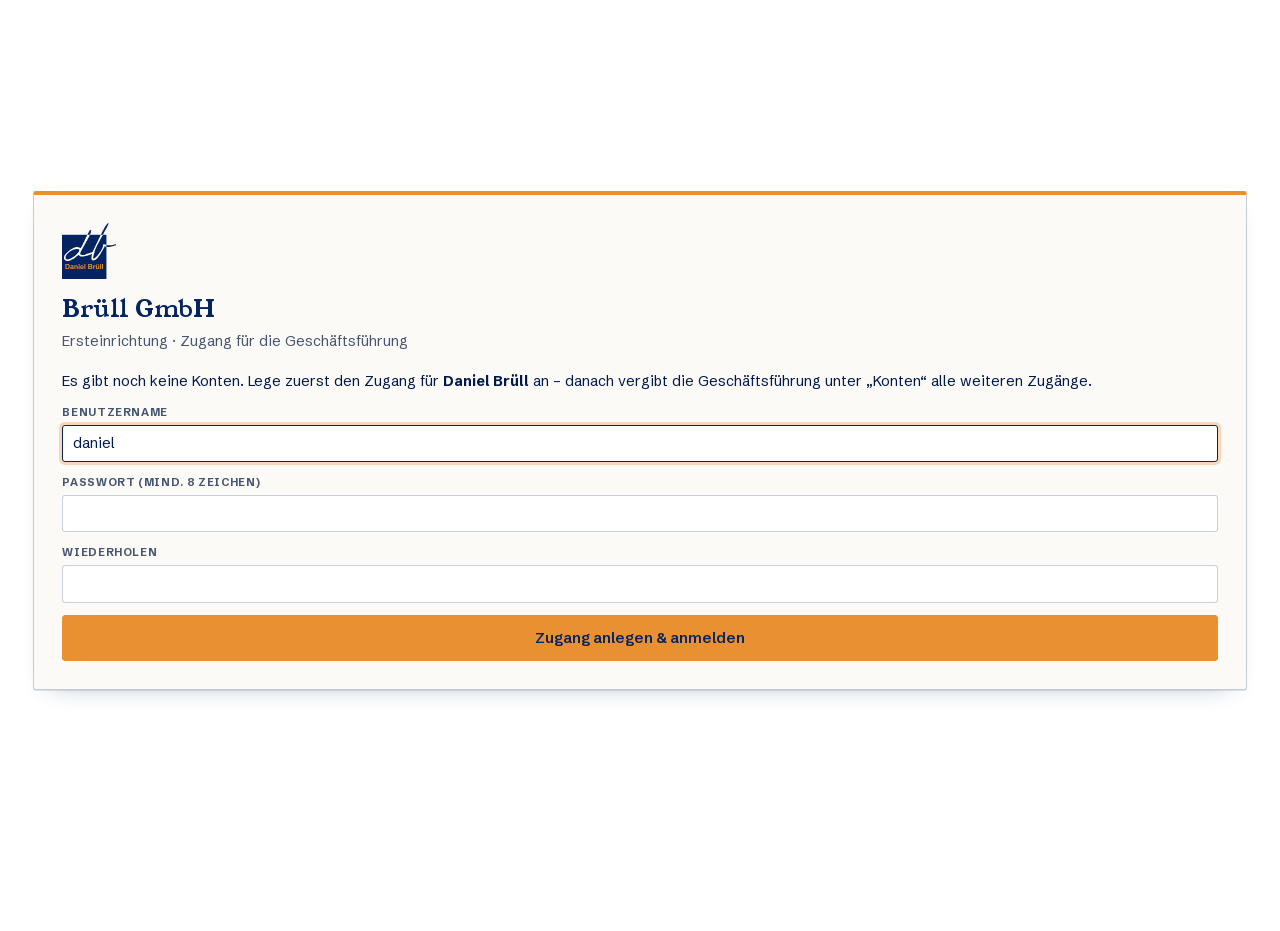
<file: index.html>
<!doctype html>
<html lang="de">
<head>
  <meta charset="utf-8">
  <meta name="viewport" content="width=device-width, initial-scale=1">
  <meta name="robots" content="noindex, nofollow">
  <title>Heizungs-Dashboard</title>
  <link rel="icon" href="app/img/logo.svg">
  <link rel="stylesheet" href="app/css/app.css?v=202610251854">
</head>
<body>
  <div class="shell">
    <aside class="rail" aria-label="Hauptnavigation">
      <a class="marke" href="#/cockpit">
        <img class="marke-logo" id="marke-logo" src="app/img/logo.svg" alt="">
        <span class="marke-text"><strong id="marke-name">Heizungs-Dashboard</strong><small id="marke-bereich">Heizungsbau</small></span>
      </a>
      <nav class="nav">
        <a href="#/cockpit" data-nav="cockpit"><span class="nav-i i-cockpit" aria-hidden="true"></span>Cockpit</a>
        <a href="#/projekte" data-nav="projekte"><span class="nav-i i-projekte" aria-hidden="true"></span>Projekte</a>
        <a href="#/einrichtung" data-nav="einrichtung"><span class="nav-i i-einrichtung" aria-hidden="true"></span>Einrichtung</a>
      </nav>
      <div class="speicher" id="speicher" aria-live="polite"></div>
    </aside>

    <main class="main" id="main" tabindex="-1">
      <noscript><p class="noscript">Bitte JavaScript aktivieren.</p></noscript>
    </main>
  </div>

  <dialog class="dlg" id="dlg"></dialog>
  <div class="toast" id="toast" role="status" aria-live="polite"></div>
  <div class="levelup" id="levelup" aria-live="polite"></div>
  <div id="druck" class="druck" aria-hidden="true"></div>

  <script src="einstellungen/firma.js?v=202610251854"></script>
  <script src="einstellungen/ablauf.js?v=202610251854"></script>
  <script src="einstellungen/formulare.js?v=202610251854"></script>
  <script src="einstellungen/mailvorlagen.js?v=202610251854"></script>
  <script src="app/vendor/supabase.js?v=202610251854"></script>
  <script src="app/js/daten.js?v=202610251854"></script>
  <script src="app/js/formular.js?v=202610251854"></script>
  <script src="app/js/app.js?v=202611062000"></script>
</body>
</html>
</file>
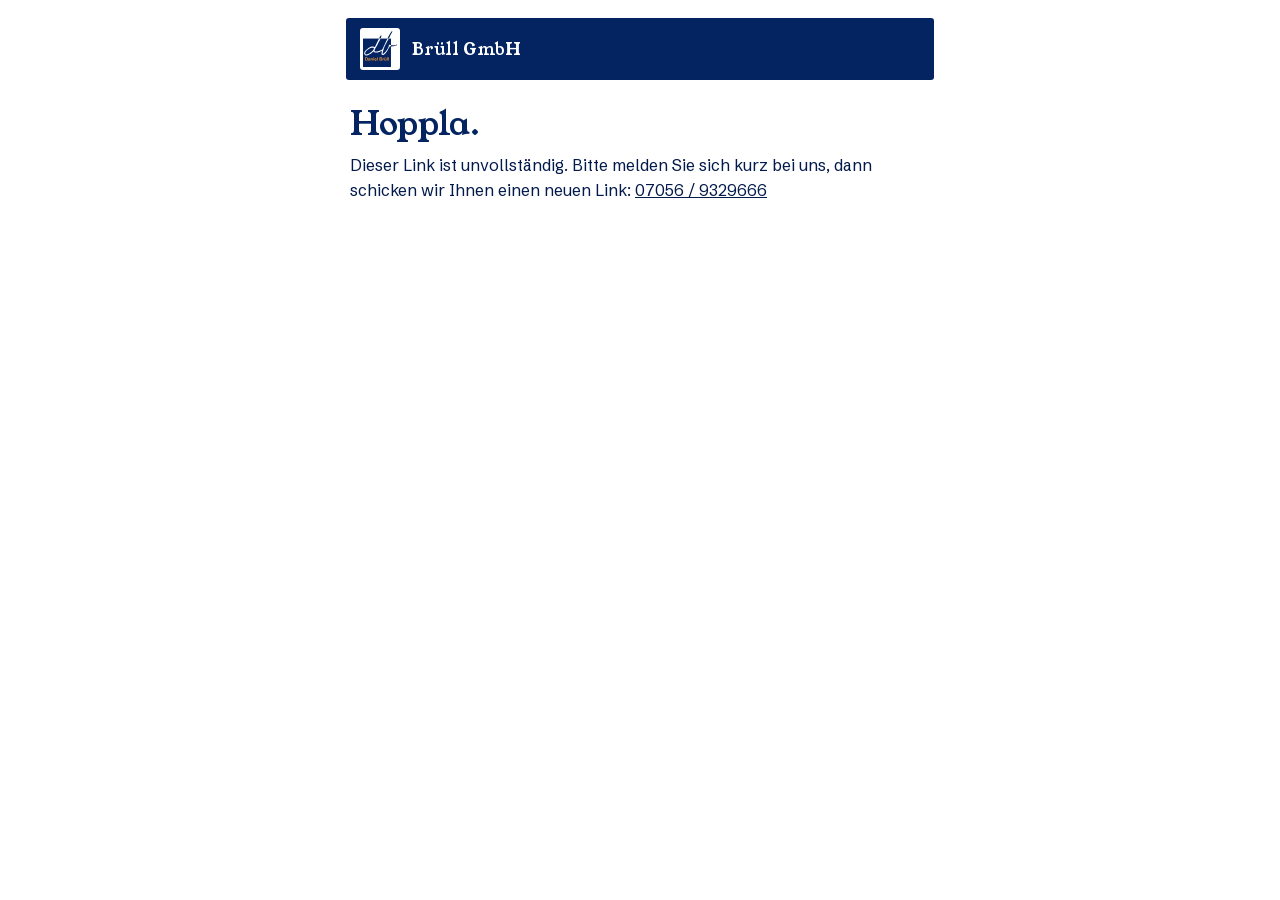
<file: kunde.html>
<!doctype html>
<html lang="de">
<head>
  <meta charset="utf-8">
  <meta name="viewport" content="width=device-width, initial-scale=1">
  <meta name="robots" content="noindex, nofollow">
  <meta name="referrer" content="no-referrer">
  <title>Unterlagen hochladen</title>
  <link rel="icon" href="app/img/logo.svg">
  <link rel="stylesheet" href="app/css/app.css?v=202610251854">
  <link rel="stylesheet" href="app/css/kunde.css?v=202610251854">
</head>
<body class="portal">
  <main class="portal-seite" id="portal" aria-live="polite">
    <p class="portal-laedt">Einen Moment …</p>
  </main>
  <div class="toast" id="toast" role="status" aria-live="polite"></div>

  <script src="einstellungen/firma.js?v=202610251854"></script>
  <script src="einstellungen/ablauf.js?v=202610251854"></script>
  <script src="app/vendor/supabase.js?v=202610251854"></script>
  <script src="app/js/daten.js?v=202610251854"></script>
  <script src="app/js/kunde.js?v=202610251854"></script>
</body>
</html>
</file>
<file: app/css/app.css>
/* ==========================================================================
   Bad-Dashboard — Arbeitsoberfläche
   Warmes Papier, Firmen-Navy als Tinte, EIN Akzent für „jetzt dran".
   --tinte und --akzent kommen aus einstellungen/firma.js.
   ========================================================================== */

@font-face { font-family: "Young Serif"; src: url("../fonts/young-serif.woff2") format("woff2"); font-weight: 400; font-display: swap; }
@font-face { font-family: "Schibsted Grotesk"; src: url("../fonts/schibsted-grotesk.woff2") format("woff2"); font-weight: 400 800; font-display: swap; }

:root {
  --tinte: #042461;
  --akzent: #E99033;

  --papier: #f2eee5;
  --papier-2: #e8e2d4;
  --blatt: #fcfaf6;
  --text: color-mix(in oklab, var(--tinte) 84%, #000);
  --leise: color-mix(in oklab, var(--tinte) 50%, #8a8578);
  --fuge: color-mix(in oklab, var(--tinte) 11%, transparent);
  --fuge-stark: color-mix(in oklab, var(--tinte) 22%, transparent);
  --akzent-weich: color-mix(in oklab, var(--akzent) 16%, var(--blatt));
  --akzent-text: color-mix(in oklab, var(--akzent) 52%, #3a1d00);
  --tinte-weich: color-mix(in oklab, var(--tinte) 7%, var(--blatt));
  --rot: #a3361f;
  --gruen: #2f6b45;
  --gruen-weich: color-mix(in oklab, var(--gruen) 12%, var(--blatt));

  --serif: "Young Serif", Georgia, serif;
  --sans: "Schibsted Grotesk", "Segoe UI", system-ui, sans-serif;
  --radius: 3px;
  --rail: 232px;
  --schatten: 0 1px 0 var(--fuge), 0 10px 24px -18px color-mix(in oklab, var(--tinte) 45%, transparent);

  --ease-out: cubic-bezier(.23, 1, .32, 1);
  --ease-in-out: cubic-bezier(.77, 0, .175, 1);
  color-scheme: light;
}

*, *::before, *::after { box-sizing: border-box; }
html { -webkit-text-size-adjust: 100%; }
body {
  margin: 0; font: 400 14.5px/1.5 var(--sans); color: var(--text);
  background: #fff;   /* komplett weiß */
  overflow-x: hidden;
}
::selection { background: var(--akzent); color: var(--tinte); }
img { max-width: 100%; display: block; }
a { color: inherit; }
button, input, select, textarea { font: inherit; color: inherit; }
:focus-visible { outline: 2px solid var(--akzent); outline-offset: 2px; }
h1, h2, h3 { font-family: var(--serif); font-weight: 400; letter-spacing: -.01em; margin: 0; color: var(--tinte); }
code { font-size: .85em; background: var(--tinte-weich); padding: 1px 5px; border-radius: 2px; }
.leise { color: var(--leise); }
.noscript { padding: 3rem; }

/* ---------- Gerüst ---------- */
.shell { display: grid; grid-template-columns: var(--rail) minmax(0, 1fr); min-height: 100vh; }
.rail { position: sticky; top: 0; height: 100vh; background: var(--tinte); color: #e9edf6; display: flex; flex-direction: column; gap: 14px; padding: 18px 14px; }
.marke { display: flex; gap: 11px; align-items: center; text-decoration: none; padding: 2px 6px 6px; }
.marke-logo { flex-shrink: 0; width: 38px; height: 40px; object-fit: contain; background: #fff; padding: 3px; border-radius: var(--radius); }
.marke-text strong { display: block; font: 400 1.02rem/1.15 var(--serif); color: #fff; }
.marke-text small { display: block; font-size: .74rem; color: color-mix(in oklab, #fff 60%, var(--tinte)); }
.neu-knopf { justify-content: center; width: 100%; }
.nav { display: flex; flex-direction: column; gap: 2px; }
.nav a { display: flex; align-items: center; gap: 11px; padding: 9px 10px; text-decoration: none; border-radius: var(--radius); color: color-mix(in oklab, #fff 76%, var(--tinte)); transition: background-color 160ms ease, color 160ms ease, transform 160ms var(--ease-out); }
.nav a:hover { background: color-mix(in oklab, #fff 8%, transparent); color: #fff; }
.nav a:active { transform: scale(.97); }
.nav a[aria-current="page"] { background: color-mix(in oklab, #fff 12%, transparent); color: #fff; box-shadow: inset 3px 0 0 var(--akzent); }
.nav-i { width: 16px; height: 16px; flex-shrink: 0; display: grid; gap: 2px; }
.i-cockpit { grid-template-columns: 1fr 1fr; } .i-cockpit::before, .i-cockpit::after { content: ""; border: 1.5px solid currentColor; border-radius: 1px; }
.i-cockpit { background: linear-gradient(currentColor, currentColor) 0 100% / 100% 1.5px no-repeat; }
.i-projekte { border: 1.5px solid currentColor; border-radius: 1px; background: linear-gradient(currentColor, currentColor) 0 40% / 100% 1.5px no-repeat, linear-gradient(currentColor, currentColor) 0 72% / 100% 1.5px no-repeat; }
.i-einrichtung { border: 1.5px solid currentColor; border-radius: 50%; box-shadow: inset 0 0 0 3.5px var(--tinte), inset 0 0 0 6px currentColor; }
.nav a[aria-current="page"] .nav-i { color: var(--akzent); }
.speicher { margin-top: auto; font-size: .76rem; line-height: 1.45; color: color-mix(in oklab, #fff 70%, var(--tinte)); padding: 12px 8px 0; border-top: 1px solid color-mix(in oklab, #fff 14%, transparent); }
.speicher a { color: #fff; }
.speicher small { opacity: .8; }
.speicher .punkt { display: inline-block; width: 7px; height: 7px; margin-right: 6px; background: color-mix(in oklab, #fff 40%, var(--tinte)); vertical-align: 1px; }
.speicher .punkt.an { background: #7fc79a; }

.main { padding: clamp(16px, 2.4vw, 32px) clamp(16px, 2.6vw, 40px) 80px; min-width: 0; outline: none; }
.seite { max-width: 1320px; margin: 0 auto; animation: rein 240ms var(--ease-out) both; }
@keyframes rein { from { opacity: 0; translate: 0 5px; } }

.kopf { display: flex; align-items: flex-end; justify-content: space-between; gap: 16px; flex-wrap: wrap; margin-bottom: 20px; }
.kopf h1 { font-size: clamp(1.7rem, 2.6vw, 2.25rem); line-height: 1.05; }
.eyebrow { font-size: .7rem; font-weight: 700; letter-spacing: .13em; text-transform: uppercase; color: var(--akzent-text); margin: 0 0 6px; }
.eyebrow a { text-decoration: none; }
.eyebrow a:hover { text-decoration: underline; }
.kopf-aktionen { display: flex; gap: 8px; flex-wrap: wrap; align-items: center; }

.panel { background: var(--blatt); border: 1px solid var(--fuge-stark); border-radius: var(--radius); box-shadow: var(--schatten); }
.panel-titel { display: flex; align-items: baseline; gap: 10px; font-size: 1.12rem; padding: 16px 18px 10px; }
.panel-titel small { font: 400 .78rem var(--sans); color: var(--leise); }
.panel-titel .zahl { font: 700 .74rem var(--sans); color: var(--tinte); background: var(--akzent); padding: 1px 7px; border-radius: 99px; }
.panel-titel.abstand { margin-top: 10px; border-top: 1px solid var(--fuge); padding-top: 18px; }

/* ---------- Buttons ---------- */
.btn {
  display: inline-flex; align-items: center; gap: 7px; cursor: pointer; padding: 8px 13px; border-radius: var(--radius);
  border: 1px solid var(--fuge-stark); background: var(--blatt); color: var(--tinte); font-weight: 600; font-size: .86rem; text-decoration: none; white-space: nowrap;
  transition: transform 160ms var(--ease-out), background-color 160ms ease, border-color 160ms ease, color 160ms ease, opacity 160ms ease;
}
.btn:hover { border-color: var(--tinte); }
.btn:active { transform: scale(.97); }
.btn.voll { background: var(--tinte); color: #fff; border-color: var(--tinte); }
.btn.voll:hover { background: color-mix(in oklab, var(--tinte) 85%, #fff); }
.btn.jetzt { background: var(--akzent); color: var(--tinte); border-color: var(--akzent); }
.btn.jetzt:hover { background: color-mix(in oklab, var(--akzent) 86%, #fff); }
.btn.an { background: var(--gruen-weich); border-color: color-mix(in oklab, var(--gruen) 45%, transparent); color: var(--gruen); }
.btn.klein { padding: 4px 9px; font-size: .78rem; }
.btn.gross { padding: 11px 18px; font-size: .95rem; }
.btn.still { background: transparent; border-color: transparent; }
.btn.still:hover { border-color: var(--fuge-stark); }
.btn.gefahr { color: var(--rot); }
.btn[disabled] { opacity: .45; cursor: not-allowed; }
.btn[disabled]:active { transform: none; }
.btn .pfeil { transition: transform 200ms var(--ease-out); }
.btn:hover .pfeil { transform: translateX(3px); }

/* ---------- Eingaben ---------- */
.eingabe { width: 100%; padding: 7px 10px; border: 1px solid var(--fuge-stark); border-radius: var(--radius); background: #fff; transition: border-color 150ms ease, box-shadow 150ms ease; }
.eingabe.auto { width: auto; }
.eingabe.breit { width: min(100%, 26rem); }
.eingabe.kurz { max-width: 80px; }
.eingabe:hover { border-color: color-mix(in oklab, var(--tinte) 40%, transparent); }
.eingabe:focus { outline: none; border-color: var(--tinte); box-shadow: 0 0 0 3px color-mix(in oklab, var(--akzent) 32%, transparent); }
textarea.eingabe { resize: vertical; min-height: 70px; line-height: 1.5; }
select.eingabe { cursor: pointer; -webkit-appearance: none; appearance: none; padding-right: 30px;
  background: #fff url("data:image/svg+xml,%3Csvg xmlns='http://www.w3.org/2000/svg' width='12' height='8' viewBox='0 0 12 8'%3E%3Cpath d='M1 1.5l5 5 5-5' fill='none' stroke='%23042461' stroke-width='1.6' stroke-linecap='round' stroke-linejoin='round'/%3E%3C/svg%3E") no-repeat right 11px center; }
.felder { display: grid; grid-template-columns: 1fr 1fr; gap: 10px 12px; }
.felder.drei { grid-template-columns: repeat(3, minmax(0, 1fr)); }
.felder .breit { grid-column: 1 / -1; }
.feld label, .feld .lab { display: block; font-size: .68rem; font-weight: 700; letter-spacing: .06em; text-transform: uppercase; color: var(--leise); margin-bottom: 4px; }

.chips { display: flex; flex-wrap: wrap; gap: 6px; }
.chip { cursor: pointer; padding: 6px 10px; border-radius: 99px; border: 1px solid var(--fuge-stark); background: #fff; font-size: .84rem; font-weight: 500; transition: background-color 150ms ease, border-color 150ms ease, color 150ms ease, transform 150ms var(--ease-out); }
.chip:hover { border-color: var(--tinte); }
.chip:active { transform: scale(.96); }
.mehrwahl { position: relative; max-width: 420px; }
.mehrwahl > summary { list-style: none; cursor: pointer; display: flex; justify-content: space-between; align-items: center; gap: 8px; }
.mehrwahl > summary::-webkit-details-marker { display: none; }
.mehrwahl > summary::after { content: "▾"; opacity: .6; }
.mehrwahl[open] > summary::after { content: "▴"; }
.mehrwahl-liste { margin-top: 4px; border: 1px solid var(--fuge-stark); border-radius: 8px; background: #fff; padding: 6px; display: grid; gap: 2px; }
.mehrwahl-liste label { display: block; padding: 8px 10px; border-radius: 6px; cursor: pointer; }
.mehrwahl-liste input { margin-right: 8px; vertical-align: -1px; }
.mehrwahl-liste label:hover { background: var(--fuge, #f1efe9); }
.chip.an { background: var(--tinte); border-color: var(--tinte); color: #fff; }
.chip.mehr.an::before { content: "✓ "; }
.chip.warn.an { background: var(--rot); border-color: var(--rot); }
.seg { display: inline-flex; border: 1px solid var(--fuge-stark); border-radius: var(--radius); overflow: hidden; background: #fff; }
.seg-k { border: 0; background: transparent; padding: 7px 16px; cursor: pointer; font-weight: 600; font-size: .85rem; transition: background-color 150ms ease, color 150ms ease; }
.seg-k + .seg-k { border-left: 1px solid var(--fuge-stark); }
.seg-k:hover { background: var(--tinte-weich); }
.seg-k.an { background: var(--tinte); color: #fff; }
.seg.klein .seg-k { padding: 4px 10px; font-size: .76rem; }
.seg-k.an.ok { background: var(--gruen); }
.seg-k.an.mangel { background: var(--rot); }
.seg-k.an.entfaellt { background: var(--leise); }

/* ---------- Fliesen ---------- */
.fliesen { display: inline-grid; grid-auto-flow: column; gap: 2px; }
.fliese { width: 11px; height: 11px; border: 1px solid var(--fuge-stark); background: var(--blatt); border-radius: 1px; }
.fliese.fertig { background: var(--tinte); border-color: var(--tinte); }
.fliese.jetzt { background: var(--akzent); border-color: var(--akzent); }

/* ---------- Cockpit ---------- */
.kpis { display: grid; grid-template-columns: repeat(5, minmax(0, 1fr)); gap: 12px; margin-bottom: 16px; }
.kpi { background: var(--blatt); border: 1px solid var(--fuge-stark); border-radius: var(--radius); box-shadow: var(--schatten); padding: 14px 16px; text-decoration: none; display: grid; gap: 2px; transition: border-color 160ms ease, transform 160ms var(--ease-out); }
a.kpi:hover { border-color: var(--tinte); }
a.kpi:active { transform: scale(.98); }
.kpi-zahl { font: 400 2.2rem/1 var(--serif); color: var(--tinte); }
.kpi-titel { font-weight: 700; font-size: .86rem; color: var(--tinte); }
.kpi-unter { font-size: .74rem; color: var(--leise); }
.kpi.alarm { background: var(--akzent); border-color: var(--akzent); }
.kpi.alarm .kpi-unter { color: var(--tinte); }
.cockpit-raster { display: grid; grid-template-columns: minmax(0, 1.35fr) minmax(0, 1fr); gap: 16px; margin-bottom: 16px; align-items: start; }
.spalte { display: grid; gap: 16px; }

.liste { list-style: none; margin: 0; padding: 0 8px 8px; }
.liste > li + li { border-top: 1px solid var(--fuge); }
.zeile { display: grid; grid-template-columns: auto minmax(0, 1fr) auto; gap: 12px; align-items: center; padding: 10px 10px; text-decoration: none; border-radius: var(--radius); transition: background-color 150ms ease; }
a.zeile:hover { background: var(--tinte-weich); }
.zeile-titel { display: block; font-weight: 600; color: var(--tinte); }
.zeile-unter { display: block; font-size: .8rem; color: var(--leise); }
.zeile-rechts { font-size: .78rem; color: var(--leise); text-align: right; white-space: nowrap; }
.marker { width: 9px; height: 9px; border-radius: 1px; background: var(--fuge-stark); }
.marker.jetzt { background: var(--akzent); }
.marker.ueber { background: var(--rot); }
.marker.termin { background: var(--tinte); }
.lv-mini { font: 400 .82rem var(--serif); width: 30px; height: 30px; display: grid; place-items: center; border: 1.5px solid var(--akzent); color: var(--tinte); border-radius: 50%; }
.lv-mini.bereit { background: var(--akzent); }
.leer-hinweis { padding: 12px 10px; color: var(--leise); font-size: .88rem; }
.ueberfaellig { color: var(--rot); font-weight: 600; }


/* ---------- Projekte ---------- */
.werkzeuge { display: flex; gap: 8px; flex-wrap: wrap; align-items: center; margin-bottom: 18px; }
.feld-suche { flex: 1 1 240px; max-width: 360px; }
.abschnitt { margin-bottom: 22px; background: var(--blatt); border: 1px solid var(--fuge-stark); border-radius: var(--radius); box-shadow: var(--schatten); }
.abschnitt-kopf { display: flex; align-items: baseline; gap: 10px; padding: 12px 16px; border-bottom: 2px solid var(--tinte); }
.abschnitt-kopf h2 { font-size: 1.2rem; }
.abschnitt-kopf .phasen { color: var(--leise); font-size: .78rem; }
.abschnitt-kopf .anzahl { margin-left: auto; font: 400 1.2rem var(--serif); color: var(--leise); }
.projekt-zeile { display: grid; grid-template-columns: minmax(0, 1.3fr) minmax(0, 1.5fr) auto 110px 36px; gap: 16px; align-items: center; padding: 11px 16px; text-decoration: none; transition: background-color 150ms ease; }
.projekt-zeile + .projekt-zeile { border-top: 1px solid var(--fuge); }
.projekt-zeile:hover { background: var(--tinte-weich); }
.p-name { font: 400 1.05rem/1.2 var(--serif); color: var(--tinte); }
.p-ort { font-size: .78rem; color: var(--leise); }
.p-phase { font-size: .86rem; font-weight: 600; color: var(--tinte); }
.p-phase small { display: block; color: var(--leise); font-weight: 400; font-size: .78rem; overflow: hidden; text-overflow: ellipsis; white-space: nowrap; }
.p-termin { font-size: .78rem; color: var(--leise); text-align: right; }
.kuerzel { display: inline-grid; place-items: center; width: 32px; height: 32px; border: 1px solid var(--fuge-stark); border-radius: 50%; font-size: .7rem; font-weight: 700; color: var(--tinte); }
.kuerzel.klein { width: 26px; height: 26px; font-size: .64rem; }
.status-chip { display: inline-block; font-size: .64rem; font-weight: 700; letter-spacing: .05em; text-transform: uppercase; padding: 1px 6px; border-radius: 2px; background: var(--papier-2); color: var(--leise); margin-left: 6px; vertical-align: 2px; }
.status-chip.pausiert { background: var(--akzent-weich); color: var(--akzent-text); }
.status-chip.neu { background: var(--akzent); color: var(--tinte); }
.startfeld { padding: clamp(20px, 3vw, 36px); max-width: 680px; }
.startfeld h2 { font-size: 1.5rem; margin-bottom: 8px; }
.startfeld p { color: var(--leise); margin: 0 0 18px; }
.aktionen { display: flex; gap: 8px; flex-wrap: wrap; align-items: center; margin-top: 14px; }

/* ---------- Projekt: Kopf & Level-Karte ---------- */
.p-kopf { display: flex; justify-content: space-between; align-items: flex-end; gap: 16px; flex-wrap: wrap; margin-bottom: 16px; }
.p-kopf h1 { font-size: clamp(1.7rem, 3vw, 2.4rem); line-height: 1.02; }
.p-kontakt { display: flex; flex-wrap: wrap; align-items: center; gap: 4px 14px; margin-top: 8px; font-size: .86rem; color: var(--leise); }
.p-kontakt a { color: var(--tinte); text-decoration: none; border-bottom: 1px solid var(--fuge-stark); }
.p-kontakt a:hover { border-color: var(--tinte); }

.karte { background: var(--blatt); border: 1px solid var(--fuge-stark); border-radius: var(--radius); box-shadow: var(--schatten); padding: 16px 10px 12px; margin-bottom: 16px; overflow-x: auto; }
.levels { list-style: none; margin: 0; padding: 0; display: grid; grid-template-columns: repeat(13, minmax(64px, 1fr)); position: relative; }
.lv { position: relative; }
.lv::before { content: ""; position: absolute; top: 19px; left: -50%; right: 50%; height: 3px; background: var(--fuge-stark); z-index: 0; }
.lv:first-child::before { display: none; }
.lv.fertig::before, .lv.jetzt::before { background: var(--tinte); }
.lv button { position: relative; z-index: 1; display: flex; flex-direction: column; align-items: center; gap: 6px; width: 100%; background: none; border: 0; padding: 0 2px; cursor: pointer; }
.lv-knoten { width: 40px; height: 40px; border-radius: 50%; display: grid; place-items: center; font: 400 .95rem var(--serif); background: var(--blatt); border: 2px solid var(--fuge-stark); color: var(--leise); transition: transform 180ms var(--ease-out), box-shadow 180ms ease; }
.lv.fertig .lv-knoten { background: var(--tinte); border-color: var(--tinte); color: #fff; font: 700 .95rem var(--sans); }
.lv.jetzt .lv-knoten { background: var(--akzent); border-color: var(--akzent); color: var(--tinte); box-shadow: 0 0 0 5px color-mix(in oklab, var(--akzent) 28%, transparent); animation: puls 2.4s var(--ease-in-out) infinite; }
@keyframes puls { 50% { box-shadow: 0 0 0 9px color-mix(in oklab, var(--akzent) 10%, transparent); } }
.lv.ansicht .lv-knoten { outline: 2px solid var(--tinte); outline-offset: 3px; }
.lv button:hover .lv-knoten { transform: translateY(-2px); }
.lv button:active .lv-knoten { transform: scale(.94); }
.lv.zu button { cursor: not-allowed; }
.lv.zu button:hover .lv-knoten { transform: none; }
.schloss { width: 11px; height: 9px; background: currentColor; border-radius: 1px; position: relative; margin-top: 4px; opacity: .7; }
.schloss::before { content: ""; position: absolute; left: 2px; top: -6px; width: 7px; height: 7px; border: 1.6px solid currentColor; border-bottom: 0; border-radius: 4px 4px 0 0; }
.lv-titel { font-size: .66rem; line-height: 1.2; text-align: center; color: var(--leise); max-width: 100%; min-height: 2.4em; overflow-wrap: anywhere; hyphens: auto; -webkit-hyphens: auto; padding: 0 2px; }
.lv.jetzt .lv-titel { color: var(--tinte); font-weight: 700; }
.lv.fertig .lv-titel { color: var(--tinte); }
.lv.wackeln .lv-knoten { animation: wackeln 360ms var(--ease-out); }
@keyframes wackeln { 20% { transform: translateX(-4px); } 40% { transform: translateX(4px); } 60% { transform: translateX(-3px); } 80% { transform: translateX(2px); } }

/* ---------- Projekt: Mission ---------- */
.arbeit { display: grid; grid-template-columns: minmax(0, 1.6fr) minmax(300px, 1fr); gap: 16px; align-items: start; }
.mission { border-top: 4px solid var(--akzent); }
.mission.vergangen { border-top-color: var(--tinte); }
.mission-kopf { display: grid; grid-template-columns: auto minmax(0, 1fr) auto; gap: 4px 18px; align-items: center; padding: 18px 20px 16px; border-bottom: 1px solid var(--fuge); }
.mission-nr { font: 400 3.2rem/.9 var(--serif); color: var(--akzent); }
.vergangen .mission-nr { color: var(--tinte); }
.mission-kopf h2 { font-size: 1.45rem; line-height: 1.1; }
.mission-ziel { margin: 4px 0 0; color: var(--leise); font-size: .88rem; }
.fortschritt { display: grid; gap: 6px; justify-items: end; min-width: 120px; }
.fs-zahl { font: 400 1.6rem/1 var(--serif); color: var(--tinte); }
.fs-zahl small { font-size: .9rem; color: var(--leise); }
.fs-balken { width: 120px; height: 8px; background: var(--papier-2); border-radius: 99px; overflow: hidden; }
.fs-balken span { display: block; height: 100%; background: var(--akzent); border-radius: 99px; transition: width 500ms var(--ease-out); }
.vergangen .fs-balken span { background: var(--tinte); }

.quests { list-style: none; margin: 0; padding: 6px 0; }
.quest { display: grid; grid-template-columns: 34px minmax(0, 1fr); gap: 14px; padding: 14px 20px; position: relative; }
.quest + .quest { border-top: 1px dashed var(--fuge); }
.q-marker { width: 30px; height: 30px; border-radius: 50%; display: grid; place-items: center; font: 700 .82rem var(--sans); border: 2px solid var(--fuge-stark); color: var(--leise); background: var(--blatt); transition: background-color 250ms ease, border-color 250ms ease, color 250ms ease; }
.quest.offen:not(.optional) .q-marker { border-color: var(--akzent); color: var(--tinte); }
.quest.erledigt .q-marker { background: var(--gruen); border-color: var(--gruen); color: #fff; }
.q-kopf { display: flex; align-items: baseline; gap: 10px; flex-wrap: wrap; margin-bottom: 8px; }
.q-kopf h3 { font: 600 .98rem/1.3 var(--sans); color: var(--tinte); }
.quest.erledigt .q-kopf h3 { color: var(--leise); }
.q-meta { font-size: .76rem; color: var(--leise); }
.quest.erledigt .q-meta { color: var(--gruen); font-weight: 600; }
.q-tag { font-size: .62rem; font-weight: 700; letter-spacing: .08em; text-transform: uppercase; padding: 1px 6px; border-radius: 2px; background: var(--papier-2); color: var(--leise); }
.q-hinweis { margin: -4px 0 10px; font-size: .84rem; color: var(--leise); max-width: 70ch; }
.q-aktion { display: flex; gap: 8px; align-items: center; flex-wrap: wrap; }
.q-unter { display: flex; gap: 8px; flex-wrap: wrap; margin-top: 8px; }
.q-vorlagen { display: flex; gap: 6px; flex-wrap: wrap; margin-bottom: 8px; }
.mission-fuss { display: flex; justify-content: space-between; align-items: center; gap: 14px; flex-wrap: wrap; padding: 14px 20px; background: var(--tinte-weich); border-top: 1px solid var(--fuge); }
.offen-text { font-size: .8rem; color: var(--leise); max-width: 60ch; }
.bereit-text { font-weight: 700; color: var(--gruen); }

/* ---------- Ablage / Dateien ---------- */
.ablage { display: grid; gap: 8px; }
.thumbs { list-style: none; margin: 0; padding: 0; display: grid; grid-template-columns: repeat(auto-fill, minmax(88px, 1fr)); gap: 8px; }
.ablage.kompakt .thumbs { grid-template-columns: repeat(auto-fill, minmax(76px, 1fr)); }
.thumb { position: relative; width: 100%; aspect-ratio: 1; padding: 0; border: 1px solid var(--fuge-stark); border-radius: var(--radius); background: var(--tinte-weich); overflow: hidden; cursor: pointer; display: grid; place-items: center; transition: transform 160ms var(--ease-out), border-color 160ms ease; }
.thumb:hover { border-color: var(--tinte); }
.thumb:active { transform: scale(.96); }
.thumb img { position: absolute; inset: 0; width: 100%; height: 100%; object-fit: cover; }
.thumb .typ { font: 700 .8rem var(--sans); color: var(--tinte); letter-spacing: .05em; }
.thumb-name { position: absolute; left: 0; right: 0; bottom: 0; padding: 2px 5px; font-size: .62rem; background: color-mix(in oklab, var(--blatt) 88%, transparent); white-space: nowrap; overflow: hidden; text-overflow: ellipsis; text-align: left; }
.vom-kunden { position: absolute; top: 4px; left: 4px; font-size: .58rem; font-weight: 700; text-transform: uppercase; letter-spacing: .05em; background: var(--tinte); color: #fff; padding: 1px 4px; border-radius: 2px; }
.thumb.neu { border: 2px solid var(--akzent); }
.thumb.neu::after { content: "neu"; position: absolute; top: 4px; right: 4px; font-size: .58rem; font-weight: 700; background: var(--akzent); color: var(--tinte); padding: 1px 4px; border-radius: 2px; }
.drop { display: flex; align-items: center; gap: 10px; padding: 10px 12px; border: 1.5px dashed var(--fuge-stark); border-radius: var(--radius); background: #fff; color: var(--leise); font-size: .84rem; cursor: pointer; transition: border-color 150ms ease, background-color 150ms ease; }
.drop:hover, .drop.ueber { border-color: var(--akzent); background: var(--akzent-weich); color: var(--tinte); }
.drop.laedt { opacity: .6; pointer-events: none; }
.drop.laedt .drop-icon { animation: dreh 900ms linear infinite; }
@keyframes dreh { to { rotate: 360deg; } }
.drop-icon { width: 24px; height: 24px; display: grid; place-items: center; border-radius: 50%; background: var(--tinte); color: #fff; font-size: .9rem; flex-shrink: 0; }

/* ---------- Akte ---------- */
.akte { position: sticky; top: 16px; }
.akte-panel { overflow: hidden; }
.tabs { display: flex; border-bottom: 1px solid var(--fuge-stark); background: var(--tinte-weich); }
.tab { flex: 1; border: 0; background: transparent; padding: 11px 6px; cursor: pointer; font-weight: 600; font-size: .82rem; color: var(--leise); border-bottom: 2px solid transparent; transition: color 150ms ease, border-color 150ms ease; }
.tab small { font-weight: 700; color: var(--leise); }
.tab:hover { color: var(--tinte); }
.tab.an { color: var(--tinte); border-bottom-color: var(--akzent); background: var(--blatt); }
.akte-inhalt { padding: 12px 14px 16px; max-height: calc(100vh - 140px); overflow: auto; }
.akte-inhalt > .btn { margin-top: 12px; }
.ordner { list-style: none; margin: 0; padding: 0; }
.ordner > li + li { border-top: 1px solid var(--fuge); }
.ordner-k { display: flex; align-items: center; gap: 10px; width: 100%; border: 0; background: transparent; padding: 9px 4px; cursor: pointer; text-align: left; border-radius: var(--radius); transition: background-color 150ms ease; }
.ordner-k:hover { background: var(--tinte-weich); }
.ordner-icon { width: 18px; height: 14px; border: 1.5px solid var(--tinte); border-radius: 1px 2px 2px 2px; position: relative; flex-shrink: 0; }
.ordner-icon::before { content: ""; position: absolute; left: -1.5px; top: -5px; width: 8px; height: 4px; border: 1.5px solid var(--tinte); border-bottom: 0; border-radius: 2px 2px 0 0; }
.auf .ordner-icon { background: var(--akzent); }
.ordner-name { flex: 1; font-size: .88rem; font-weight: 500; }
.ordner-zahl { font-size: .78rem; color: var(--leise); min-width: 16px; text-align: right; }
.badge { font-size: .64rem; font-weight: 700; background: var(--akzent); color: var(--tinte); padding: 1px 6px; border-radius: 99px; }
.ordner .ablage { padding: 4px 4px 12px 32px; }
.termin-zeile { display: grid; grid-template-columns: minmax(0, 1fr) minmax(0, 1.4fr); gap: 10px; align-items: center; padding: 6px 0; border-bottom: 1px dashed var(--fuge); font-size: .86rem; }
.termin-zeile .eingabe { padding: 5px 7px; font-size: .82rem; }
.verlauf { list-style: none; margin: 0; padding: 0; font-size: .82rem; }
.verlauf li { display: grid; grid-template-columns: 92px 1fr; gap: 8px; padding: 6px 0; border-bottom: 1px dashed var(--fuge); }
.verlauf time { color: var(--leise); white-space: nowrap; }

/* ---------- Formular-Seite ---------- */
.f-kopf { position: sticky; top: 8px; z-index: 5; display: grid; grid-template-columns: auto minmax(0, 1fr) auto auto; gap: 12px 18px; align-items: center; padding: 12px 16px; margin-bottom: 14px; }
.f-titel h1 { font-size: 1.45rem; line-height: 1.1; }
.f-titel .eyebrow { margin-bottom: 2px; }
.f-status { font-size: .82rem; font-weight: 700; color: var(--akzent-text); white-space: nowrap; }
.f-status .ok { color: var(--gruen); }
.f-flaeche { padding: 18px 22px 28px; }
.ff-layout { display: grid; grid-template-columns: 190px minmax(0, 1fr); gap: 26px; }
.ff-layout:has(> .ff-raster:only-child) { grid-template-columns: 1fr; }
.ff-index { position: sticky; top: 100px; align-self: start; display: grid; gap: 2px; font-size: .8rem; }
.ff-index a { text-decoration: none; color: var(--leise); padding: 4px 8px; border-left: 2px solid var(--fuge-stark); transition: color 150ms ease, border-color 150ms ease; }
.ff-index a:hover { color: var(--tinte); border-color: var(--akzent); }
.ff-raster { display: grid; grid-template-columns: repeat(12, minmax(0, 1fr)); gap: 14px 14px; align-items: stretch; }
.ff { grid-column: span var(--span); min-width: 0; }
/* Felder einer Reihe an der Unterkante ausrichten – zweizeilige Überschriften verschieben das Eingabefeld nicht */
.ff { display: flex; flex-direction: column; justify-content: flex-end; }
.ff > .seg { align-self: flex-start; }
/* Knöpfe in Formularen so hoch wie ein Eingabefeld – dann stimmen Ober- und Unterkante einer Reihe */
.ff .chip { min-height: 37.8px; }
.ff > .seg { min-height: 37.8px; }
.ff[data-start] { grid-column: var(--start) / span var(--span); }
.ff.breit-tab { grid-column: 1 / -1; }
.ff-abschnitt { grid-column: 1 / -1; font-size: 1.15rem; padding-top: 14px; margin-top: 4px; border-top: 2px solid var(--tinte); scroll-margin-top: 110px; }
.ff-summe { margin: 8px 0; font-weight: 700; color: var(--tinte); }
.ff-hinweis { grid-column: 1 / -1; margin: -6px 0 0; font-size: .8rem; color: var(--leise); }
.ff-untertitel { grid-column: 1 / -1; font-size: .95rem; margin: 6px 0 -4px; color: var(--tinte); }
.ff-abschnitt:first-child { border-top: 0; padding-top: 0; margin-top: 0; }
.ff-label { display: block; font-size: .7rem; font-weight: 700; letter-spacing: .05em; text-transform: uppercase; color: var(--leise); margin-bottom: 5px; }
.ff-label .pf { color: var(--akzent); font-style: normal; }
.ff label { display: block; }
.ff-eingabe-wrap { display: flex; align-items: center; gap: 6px; }
.einheit { font-size: .82rem; color: var(--leise); min-width: 2em; }
.ff.fehlt .ff-label { color: var(--rot); }
.ff.fehlt .eingabe, .ff.fehlt .seg, .ff.fehlt .sign, .ff.fehlt .drop { border-color: var(--rot); box-shadow: 0 0 0 2px color-mix(in oklab, var(--rot) 15%, transparent); }
.tab-wrap { overflow-x: auto; border: 1px solid var(--fuge-stark); border-radius: var(--radius); }
.ff-tab { width: 100%; border-collapse: collapse; font-size: .84rem; min-width: 560px; }
.ff-tab th { text-align: left; font-size: .68rem; font-weight: 700; letter-spacing: .05em; text-transform: uppercase; color: var(--leise); padding: 7px 8px; background: var(--tinte-weich); border-bottom: 1px solid var(--fuge-stark); }
.ff-tab th[scope="row"] { font-size: .82rem; letter-spacing: 0; text-transform: none; color: var(--tinte); font-weight: 600; white-space: nowrap; background: transparent; border-bottom: 1px solid var(--fuge); }
.ff-tab td { padding: 3px 4px; border-bottom: 1px solid var(--fuge); }
.ff-tab td .eingabe { border-color: transparent; background: transparent; padding: 5px 6px; }
.ff-tab td .eingabe:hover { border-color: var(--fuge-stark); background: #fff; }
.ff-tab td .eingabe:focus { background: #fff; }
.ff-tab .mitte { text-align: center; width: 60px; }
.haken { width: 18px; height: 18px; accent-color: var(--tinte); cursor: pointer; }
.ff-tab + .btn, .tab-wrap + .btn { margin-top: 8px; }
.ff-check { list-style: none; margin: 0; padding: 0; border: 1px solid var(--fuge-stark); border-radius: var(--radius); }
.ff-check li { display: grid; grid-template-columns: auto minmax(0, 1fr) minmax(160px, .7fr); gap: 12px; align-items: center; padding: 8px 10px; }
.ff-check li + li { border-top: 1px solid var(--fuge); }
.ff-check li.mangel { background: color-mix(in oklab, var(--rot) 6%, var(--blatt)); }
.ck-label { font-size: .88rem; }
.ck-label small { color: var(--leise); }
.ck-notiz { padding: 5px 8px; font-size: .8rem; }
.haken-k { width: 24px; height: 24px; border: 1.5px solid var(--fuge-stark); border-radius: 2px; background: #fff; cursor: pointer; display: grid; place-items: center; padding: 0; transition: background-color 140ms ease, border-color 140ms ease, transform 140ms var(--ease-out); }
.haken-k:hover { border-color: var(--tinte); }
.haken-k:active { transform: scale(.9); }
.haken-k.an { background: var(--tinte); border-color: var(--tinte); }
.haken-k.an span { width: 10px; height: 5px; border: 2px solid #fff; border-top: 0; border-right: 0; rotate: -45deg; translate: 0 -1px; }
.ff-check li:has(.seg) { grid-template-columns: minmax(0, 1fr) auto minmax(140px, .6fr); }
.sign { position: relative; border: 1px solid var(--fuge-stark); border-radius: var(--radius); background: #fff; height: 150px; touch-action: none; }
.sign canvas { position: absolute; inset: 0; width: 100%; height: 100%; cursor: crosshair; }
.sign img { position: absolute; inset: 0; width: 100%; height: 100%; object-fit: contain; pointer-events: none; }
.sign-hinweis { position: absolute; inset: 0; display: grid; place-items: center; color: var(--leise); font-size: .84rem; pointer-events: none; }
.sign::after { content: ""; position: absolute; left: 16px; right: 16px; bottom: 30px; border-bottom: 1px solid var(--fuge-stark); pointer-events: none; }
.sign .btn { position: absolute; top: 4px; right: 4px; z-index: 2; }
.sign:not(.voll) .btn { display: none; }

/* ---------- Einrichtung ---------- */
.einr { display: grid; gap: 14px; max-width: 1000px; }
.einr .panel { padding: 18px 20px; }
.einr h3 { font-size: 1.1rem; margin-bottom: 10px; }
.einr .leise { margin: -2px 0 14px; font-size: .88rem; max-width: 75ch; }
.team-tabelle { width: 100%; border-collapse: collapse; }
.team-tabelle th { text-align: left; font-size: .68rem; font-weight: 700; letter-spacing: .08em; text-transform: uppercase; color: var(--leise); padding: 0 6px 6px 0; }
.team-tabelle td { padding: 3px 6px 3px 0; }
.farbe { display: flex; gap: 10px; align-items: center; }
.farbe input[type=color] { width: 44px; height: 34px; padding: 2px; border: 1px solid var(--fuge-stark); border-radius: var(--radius); background: #fff; cursor: pointer; }

/* ---------- Login ---------- */
.login { min-height: 80vh; display: grid; place-items: center; }
.login-karte { width: min(400px, 100%); padding: 28px; display: grid; gap: 12px; border-top: 4px solid var(--akzent); }
.login-logo { width: 54px; height: 56px; object-fit: contain; }
.login-karte h1 { font-size: 1.5rem; }
.login-karte .leise { margin: -8px 0 6px; }

/* ---------- Dialog ---------- */
.dlg { width: min(760px, calc(100vw - 32px)); max-height: calc(100vh - 48px); padding: 0; border: 0; border-radius: var(--radius); background: var(--blatt); color: var(--text); box-shadow: 0 30px 80px -30px rgba(4, 20, 50, .55);
  opacity: 0; translate: 0 10px; scale: .98; transition: opacity 220ms var(--ease-out), translate 220ms var(--ease-out), scale 220ms var(--ease-out), overlay 220ms allow-discrete, display 220ms allow-discrete; }
.dlg[open] { opacity: 1; translate: 0 0; scale: 1; }
@starting-style { .dlg[open] { opacity: 0; translate: 0 10px; scale: .98; } }
.dlg::backdrop { background: rgba(4, 18, 48, .42); }
.dlg-kopf { display: flex; justify-content: space-between; align-items: flex-start; gap: 16px; padding: 20px 22px 14px; border-bottom: 1px solid var(--fuge); border-top: 3px solid var(--akzent); }
.dlg-kopf h2 { font-size: 1.35rem; }
.dlg-kopf p { margin: 4px 0 0; color: var(--leise); font-size: .86rem; max-width: 60ch; }
.dlg-inhalt { padding: 16px 22px; overflow: auto; max-height: calc(100vh - 220px); }
.dlg-inhalt.vorschau { display: grid; place-items: center; background: var(--tinte-weich); }
.dlg-inhalt.vorschau img { max-height: 62vh; width: auto; }
.dlg-inhalt.vorschau iframe { width: 100%; height: 62vh; border: 0; background: #fff; }
.dlg-fuss { display: flex; gap: 8px; flex-wrap: wrap; justify-content: flex-end; align-items: center; padding: 12px 22px; border-top: 1px solid var(--fuge); background: var(--tinte-weich); }
.dlg-fuss .links { margin-right: auto; }
.abstand-o { margin-top: 12px; }
textarea.mail-text { min-height: 330px; font-size: .88rem; }
.optionen { display: flex; flex-wrap: wrap; gap: 8px 18px; margin-bottom: 12px; font-size: .86rem; }
.optionen label { display: inline-flex; gap: 7px; align-items: center; cursor: pointer; }
.optionen input { accent-color: var(--tinte); width: 16px; height: 16px; }
.luecken { background: var(--akzent-weich); border-left: 3px solid var(--akzent); padding: 9px 12px; font-size: .84rem; margin: 0 0 12px; }
.anhang-info { font-size: .8rem; color: var(--leise); margin-top: 10px; }
.link-feld { display: flex; gap: 8px; margin-bottom: 12px; }
.link-feld .eingabe { font-family: ui-monospace, Menlo, monospace; font-size: .8rem; }

/* ---------- Toast & Level-up ---------- */
.toast { position: fixed; left: 50%; bottom: 22px; z-index: 50; translate: -50% 12px; opacity: 0; pointer-events: none; background: var(--tinte); color: #fff; padding: 10px 16px; border-radius: var(--radius); font-size: .88rem; box-shadow: 0 12px 30px -12px rgba(0,0,0,.4); transition: opacity 200ms var(--ease-out), translate 200ms var(--ease-out); }
.toast.an { opacity: 1; translate: -50% 0; }
.toast::before { content: ""; display: inline-block; width: 8px; height: 8px; background: var(--akzent); margin-right: 10px; vertical-align: 1px; }
.toast.fehler { background: var(--rot); }
.levelup { position: fixed; left: 50%; top: 26px; z-index: 60; translate: -50% -24px; opacity: 0; pointer-events: none; display: flex; align-items: center; gap: 14px; padding: 12px 22px 12px 12px; background: var(--tinte); color: #fff; border-radius: 99px; box-shadow: 0 24px 50px -20px rgba(4, 20, 50, .6); }
.levelup.an { animation: levelup 2600ms var(--ease-out) both; }
@keyframes levelup { 0% { opacity: 0; translate: -50% -24px; scale: .94; } 12% { opacity: 1; translate: -50% 0; scale: 1; } 85% { opacity: 1; translate: -50% 0; } 100% { opacity: 0; translate: -50% -12px; } }
.lu-nr { width: 46px; height: 46px; border-radius: 50%; background: var(--akzent); color: var(--tinte); display: grid; place-items: center; font: 400 1.3rem var(--serif); }
.levelup small { display: block; font-size: .68rem; letter-spacing: .12em; text-transform: uppercase; color: var(--akzent); font-weight: 700; }
.levelup b { font: 400 1.15rem var(--serif); }

/* ---------- Druck ---------- */
.druck { display: none; }
@media print {
  @page { size: A4; margin: 14mm 14mm 16mm; }
  body { background: #fff; font-size: 10.5pt; }
  .shell, .dlg, .toast, .levelup { display: none !important; }
  .druck { display: block; color: #111; }
  .d-seite { break-after: page; }
  .d-seite:last-child { break-after: auto; }
  .d-kopf { display: flex; align-items: center; gap: 12px; border-bottom: 2px solid var(--tinte); padding-bottom: 8px; margin-bottom: 12px; }
  .d-kopf img { width: 40px; height: 42px; object-fit: contain; }
  .d-kopf strong { display: block; font: 400 16pt var(--serif); color: var(--tinte); }
  .d-kopf span { font-size: 9pt; color: #555; }
  .d-inhalt h3 { font-size: 11.5pt; margin: 12px 0 4px; border-bottom: 1px solid #bbb; padding-bottom: 2px; break-after: avoid; }
  .d-zeile { display: grid; grid-template-columns: 42% 1fr; gap: 8px; padding: 3px 0; border-bottom: 1px dotted #ccc; break-inside: avoid; }
  .d-zeile b { font-weight: 600; color: #333; }
  .d-leer { color: #aaa; }
  .d-linie { display: inline-block; width: 60mm; border-bottom: 1px solid #333; height: 12mm; }
  .d-sign { height: 18mm; width: auto; }
  .d-tab { width: 100%; border-collapse: collapse; margin: 6px 0; font-size: 9pt; break-inside: auto; }
  .d-tab th, .d-tab td { border: 1px solid #bbb; padding: 3px 5px; text-align: left; vertical-align: top; }
  .d-tab thead th { background: #eef0f5; }
  .d-mangel { color: #a3361f; font-weight: 700; }
  .d-fuss { margin-top: 14px; padding-top: 6px; border-top: 1px solid #bbb; font-size: 8pt; color: #666; text-align: center; }
  .d-gross { max-height: 235mm; width: auto; margin: 0 auto; }
}

/* ---------- Responsiv ---------- */
@media (max-width: 1180px) {
  .arbeit { grid-template-columns: 1fr; }
  .akte { position: static; }
  .kpis { grid-template-columns: repeat(3, minmax(0, 1fr)); }
}
@media (max-width: 980px) {
  .cockpit-raster { grid-template-columns: 1fr; }
  .projekt-zeile { grid-template-columns: minmax(0, 1fr) auto 36px; }
  .projekt-zeile .p-phase, .projekt-zeile .p-termin { display: none; }
  .ff-layout { grid-template-columns: 1fr; }
  .ff-index { display: none; }
  .f-kopf { grid-template-columns: 1fr; position: static; }
}
@media (max-width: 760px) {
  .shell { grid-template-columns: 1fr; }
  .rail { position: sticky; top: 0; z-index: 20; height: auto; flex-direction: row; align-items: center; gap: 6px; padding: 8px 10px; overflow-x: auto; }
  .marke { padding: 0 4px 0 0; } .marke-text, .speicher, .nav-i { display: none; }
  .neu-knopf { width: auto; order: 3; padding: 6px 10px; }
  .nav { flex-direction: row; }
  .nav a { padding: 7px 9px; white-space: nowrap; }
  .kpis { grid-template-columns: 1fr 1fr; }
  .ff-raster { grid-template-columns: repeat(2, minmax(0, 1fr)); }
  .ff, .ff[data-start] { grid-column: span 2; }
  .ff-check li, .ff-check li:has(.seg) { grid-template-columns: auto 1fr; }
  .ff-check .ck-notiz, .ff-check li:has(.seg) .seg { grid-column: 1 / -1; }
  .felder, .felder.drei { grid-template-columns: 1fr; }
  .mission-kopf { grid-template-columns: auto 1fr; }
  .fortschritt { grid-column: 1 / -1; justify-items: start; }
}

@media (prefers-reduced-motion: reduce) {
  .seite { animation: none; }
  .lv.jetzt .lv-knoten, .drop.laedt .drop-icon { animation: none; }
  .levelup.an { animation-name: levelupRuhig; }
  @keyframes levelupRuhig { 0%, 100% { opacity: 0; translate: -50% 0; } 10%, 85% { opacity: 1; translate: -50% 0; } }
  .btn:active, .chip:active, .nav a:active, .thumb:active, .haken-k:active { transform: none; }
  .dlg, .toast { transition-property: opacity; }
}

/* ==========================================================================
   Ebenen: Monteur, Partner, Team-Auslastung, Rechte
   ========================================================================== */
.btn.hell { background: transparent; color: #fff; border-color: color-mix(in oklab, #fff 32%, transparent); }
.btn.hell:hover { border-color: #fff; }
.sp-zeile { margin: 6px 0; }
.ansicht-als { display: grid; gap: 4px; font-size: .68rem; font-weight: 700; letter-spacing: .06em; text-transform: uppercase; color: color-mix(in oklab, #fff 62%, var(--tinte)); margin-bottom: 8px; }
.ansicht-als .eingabe { font-size: .8rem; text-transform: none; letter-spacing: 0; font-weight: 500; padding: 6px 8px; background: color-mix(in oklab, #fff 10%, var(--tinte)); color: #fff; border-color: color-mix(in oklab, #fff 25%, transparent); }
.ansicht-als option, .ansicht-als optgroup { color: var(--text); background: #fff; }
.klein-text { font-size: .8rem; margin: 0 0 8px; }
.gruen { color: var(--gruen); }
.q-gruppe { font-size: .66rem; font-weight: 700; letter-spacing: .1em; text-transform: uppercase; color: var(--leise); margin: 10px 0 6px; }
.q-gruppe:first-child { margin-top: 0; }
.q-fremd { margin: 6px 0 0; font-size: .78rem; color: var(--leise); }
.q-fremd::before { content: ""; display: inline-block; width: 8px; height: 7px; margin-right: 6px; background: currentColor; border-radius: 1px; vertical-align: 0; opacity: .6; }
.quest.fremd .q-marker { border-style: dashed; }
.quest.fremd.offen:not(.optional) .q-marker { border-color: var(--fuge-stark); color: var(--leise); }
.chip small { font-size: .7rem; opacity: .7; margin-left: 2px; }
.vom-kunden.partner { background: var(--akzent); color: var(--tinte); }
.infos { display: grid; grid-template-columns: auto 1fr; gap: 6px 14px; margin: 0; font-size: .88rem; }
.infos dt { color: var(--leise); font-size: .78rem; padding-top: 1px; }
.infos dd { margin: 0; color: var(--tinte); }
.infos a { color: var(--tinte); }
.team-liste { list-style: none; margin: 0; padding: 0; }
.team-liste li { display: grid; grid-template-columns: 24px 1fr; gap: 12px; align-items: start; padding: 9px 0; border-bottom: 1px dashed var(--fuge); }
.team-liste b { display: block; font-weight: 600; color: var(--tinte); }
.team-liste small { display: block; font-size: .76rem; color: var(--leise); }
.team-liste small.gruen { color: var(--gruen); font-weight: 600; }
.auslastung { list-style: none; margin: 0; padding: 0 18px 14px; }
.auslastung li { display: grid; grid-template-columns: auto minmax(0, 1.3fr) minmax(0, 1fr) 22px; gap: 10px; align-items: center; padding: 6px 0; }
.al-name { font-size: .86rem; font-weight: 600; color: var(--tinte); }
.al-name small { display: block; font-weight: 400; font-size: .72rem; color: var(--leise); }
.al-balken { height: 8px; background: var(--papier-2); border-radius: 99px; overflow: hidden; }
.al-balken span { display: block; height: 100%; background: var(--tinte); border-radius: 99px; }
.al-zahl { font: 400 1rem var(--serif); text-align: right; color: var(--tinte); }
.karten { display: grid; grid-template-columns: repeat(auto-fill, minmax(320px, 1fr)); gap: 14px; }
.einsatz-karte { padding: 16px 18px; display: grid; gap: 12px; text-decoration: none; border-top: 4px solid var(--akzent); }
.einsatz-karte.link { transition: border-color 160ms ease, transform 160ms var(--ease-out); }
.einsatz-karte.link:hover { border-color: var(--tinte); border-top-color: var(--akzent); }
.einsatz-karte.link:active { transform: scale(.99); }
.einsatz-karte header { display: grid; grid-template-columns: auto 1fr; gap: 12px; align-items: center; }
.einsatz-karte h2 { font-size: 1.2rem; }
.einsatz-karte header p { margin: 2px 0 0; font-size: .84rem; color: var(--leise); }
.einsatz-karte .aktionen { margin-top: 0; }
.einfach { margin: 0; padding-left: 18px; font-size: .86rem; }
.panel-innen { padding: 0 18px 16px; }
.einsatz-docs { padding: 0 18px 16px; display: grid; gap: 18px; }
.einsatz-docs .d-seite { border: 1px solid var(--fuge-stark); border-radius: var(--radius); padding: 12px 14px; background: #fff; }
.einsatz-docs .d-kopf { display: flex; align-items: center; gap: 10px; border-bottom: 2px solid var(--tinte); padding-bottom: 6px; margin-bottom: 8px; }
.einsatz-docs .d-kopf img { width: 28px; height: 30px; object-fit: contain; }
.einsatz-docs .d-kopf strong { display: block; font: 400 1.05rem var(--serif); color: var(--tinte); }
.einsatz-docs .d-kopf span { font-size: .76rem; color: var(--leise); }
.einsatz-docs h3 { font-size: .95rem; margin: 10px 0 4px; }
.einsatz-docs .d-zeile { display: grid; grid-template-columns: 40% 1fr; gap: 8px; padding: 3px 0; border-bottom: 1px dotted var(--fuge-stark); font-size: .86rem; }
.einsatz-docs .d-zeile b { font-weight: 600; color: var(--leise); }
.einsatz-docs .d-leer { color: var(--fuge-stark); }
.einsatz-docs .d-tab { width: 100%; border-collapse: collapse; font-size: .8rem; margin: 6px 0; }
.einsatz-docs .d-tab th, .einsatz-docs .d-tab td { border: 1px solid var(--fuge-stark); padding: 4px 6px; text-align: left; }
.einsatz-docs .d-tab thead th { background: var(--tinte-weich); }
.einsatz-docs .d-fuss { display: none; }
.einsatz-docs .d-sign { height: 40px; width: auto; }
.einsatz textarea { margin-bottom: 4px; }
.ebenen { display: grid; grid-template-columns: repeat(4, minmax(0, 1fr)); gap: 10px; }
.ebene { border: 1px solid var(--fuge-stark); border-radius: var(--radius); padding: 12px 14px; background: #fff; border-top: 3px solid var(--tinte); }
.ebene:nth-child(4) { border-top-color: var(--akzent); }
.ebene b { font-family: var(--serif); font-weight: 400; font-size: 1rem; color: var(--tinte); }
.ebene ul { margin: 8px 0 0; padding-left: 16px; font-size: .8rem; color: var(--text); }
.ebene li + li { margin-top: 3px; }
fieldset.f-flaeche { margin: 0; min-width: 0; }
fieldset.f-flaeche[disabled] .drop, fieldset.f-flaeche[disabled] .btn[data-tab-neu], fieldset.f-flaeche[disabled] [data-tab-weg], fieldset.f-flaeche[disabled] [data-sign-weg] { display: none; }
fieldset.f-flaeche[disabled] .chip:not(.an), fieldset.f-flaeche[disabled] .seg-k:not(.an) { opacity: .45; }
fieldset.f-flaeche[disabled] .sign canvas { cursor: default; }
@media (max-width: 1180px) { .ebenen { grid-template-columns: 1fr 1fr; } }
@media (max-width: 760px) { .ebenen { grid-template-columns: 1fr; } .karten { grid-template-columns: 1fr; } }
[hidden] { display: none !important; }

/* ---------- Kennzahlen (nur Geschäftsführung) ---------- */
.i-kennzahlen { background: linear-gradient(currentColor, currentColor) 2px 100% / 3px 45% no-repeat, linear-gradient(currentColor, currentColor) 7px 100% / 3px 80% no-repeat, linear-gradient(currentColor, currentColor) 12px 100% / 3px 60% no-repeat; }
.kpis.vier { grid-template-columns: repeat(4, minmax(0, 1fr)); }
.kpi-zahl.klein { font-size: 1.65rem; white-space: nowrap; }
.hbalken { list-style: none; margin: 0; padding: 0 18px 16px; }
.hbalken li { position: relative; display: grid; grid-template-columns: minmax(150px, 1fr) minmax(0, 1.4fr) 64px; gap: 10px; align-items: center; padding: 4px 0; border-radius: var(--radius); outline-offset: 2px; }
.hbalken li:hover { background: var(--tinte-weich); }
.hb-label { font-size: .8rem; color: var(--text); white-space: nowrap; overflow: hidden; text-overflow: ellipsis; }
.hb-spur { height: 14px; display: block; }
.hb-balken { display: block; height: 100%; background: var(--tinte); border-radius: 0 4px 4px 0; transition: width 500ms var(--ease-out); }
.hb-wert { font-size: .8rem; color: var(--leise); text-align: right; white-space: nowrap; }
.vbalken { display: grid; grid-template-columns: repeat(12, minmax(0, 1fr)); gap: 6px; align-items: end; height: 170px; padding: 0 18px; }
.vb { position: relative; display: grid; grid-template-rows: 1fr auto; height: 100%; gap: 4px; border-radius: var(--radius); }
.vb-spur { display: flex; align-items: flex-end; border-bottom: 1px solid var(--fuge-stark); }
.vb-balken { display: block; width: 100%; background: var(--tinte); border-radius: 4px 4px 0 0; transition: height 500ms var(--ease-out); }
.vb:hover .vb-balken, .vb:focus-visible .vb-balken { background: color-mix(in oklab, var(--tinte) 78%, #fff); }
.vb-monat { font-size: .68rem; color: var(--leise); text-align: center; }
.vb-max { font-size: .76rem; color: var(--leise); margin: 8px 18px 14px; }
.hbalken .tip, .vb .tip { position: absolute; bottom: calc(100% + 4px); left: 50%; translate: -50% 0; z-index: 4; background: var(--text); color: #fff; font-size: .74rem; padding: 4px 8px; border-radius: var(--radius); white-space: nowrap; opacity: 0; scale: .96; pointer-events: none; transition: opacity 140ms var(--ease-out), scale 140ms var(--ease-out); }
.hbalken li:hover .tip, .hbalken li:focus-visible .tip, .vb:hover .tip, .vb:focus-visible .tip { opacity: 1; scale: 1; }
.kz-tab { width: 100%; border-collapse: collapse; font-size: .84rem; }
.kz-tab th { text-align: left; font-size: .66rem; font-weight: 700; letter-spacing: .07em; text-transform: uppercase; color: var(--leise); padding: 6px 18px; border-bottom: 1px solid var(--fuge-stark); }
.kz-tab td { padding: 7px 18px; border-bottom: 1px solid var(--fuge); }
.kz-tab .r { text-align: right; }
.kz-tab a { color: var(--tinte); font-weight: 600; text-decoration: none; }
.kz-tab a:hover { text-decoration: underline; }
.kz-tab.breit { min-width: 760px; margin-bottom: 8px; }
.tab-wrap.ohne-rand { border: 0; }
.zahl-summe { margin-top: 12px; padding-top: 10px; border-top: 1px dashed var(--fuge-stark); }
@media (max-width: 1180px) { .kpis.vier { grid-template-columns: repeat(2, minmax(0, 1fr)); } }

/* ---------- Unternehmen: Ziel, Vergleich, Kapazität ---------- */
.ziel-panel { margin-bottom: 16px; }
.ziel-spur { display: flex; height: 22px; background: var(--papier-2); border-radius: 4px; overflow: hidden; gap: 2px; }
.ziel-ist { background: var(--tinte); }
.ziel-bestand { background: color-mix(in oklab, var(--tinte) 32%, var(--blatt)); }
.ziel-legende { display: flex; flex-wrap: wrap; gap: 6px 22px; margin-top: 10px; font-size: .84rem; color: var(--text); }
.ziel-legende i { display: inline-block; width: 10px; height: 10px; border-radius: 2px; margin-right: 6px; vertical-align: -1px; }
.ziel-legende i.ist { background: var(--tinte); }
.ziel-legende i.bestand { background: color-mix(in oklab, var(--tinte) 32%, var(--blatt)); }
.ziel-legende span:last-child { margin-left: auto; font-weight: 600; color: var(--tinte); }
.delta { font: 700 .7rem var(--sans); padding: 1px 6px; border-radius: 99px; margin-left: 4px; vertical-align: 1px; white-space: nowrap; }
.delta.gut { background: var(--gruen-weich); color: var(--gruen); }
.delta.schlecht { background: color-mix(in oklab, var(--rot) 12%, var(--blatt)); color: var(--rot); }
.delta.gleich { background: var(--papier-2); color: var(--leise); }
.kap { width: 100%; border-collapse: collapse; font-size: .78rem; min-width: 640px; }
.kap th { font-size: .66rem; font-weight: 700; letter-spacing: .05em; text-transform: uppercase; color: var(--leise); padding: 6px 4px; text-align: left; border-bottom: 1px solid var(--fuge-stark); }
.kap th small { display: block; font-weight: 400; letter-spacing: 0; text-transform: none; }
.kap tbody th { text-transform: none; letter-spacing: 0; font-size: .8rem; color: var(--tinte); font-weight: 600; padding-left: 18px; white-space: nowrap; max-width: 150px; overflow: hidden; text-overflow: ellipsis; }
.kap td { padding: 3px; border-bottom: 1px solid var(--fuge); vertical-align: top; height: 34px; }
.kap td.belegt { background: var(--tinte-weich); }
.kap td.voll { background: var(--akzent-weich); box-shadow: inset 0 0 0 1px var(--akzent); }
.kap td a { display: block; background: var(--tinte); color: #fff; border-radius: 3px; padding: 2px 5px; margin-bottom: 2px; text-decoration: none; font-weight: 600; white-space: nowrap; overflow: hidden; text-overflow: ellipsis; }
.kap td a:hover { background: color-mix(in oklab, var(--tinte) 80%, #fff); }
.trichter li { grid-template-columns: minmax(120px, .8fr) minmax(0, 1.6fr) 40px; }
.kennzahlen .cockpit-raster { margin-top: 16px; }
.cockpit-raster > *, .spalte > *, .arbeit > * { min-width: 0; }
.hbalken .tip { left: auto; right: 0; translate: 0 0; }
.vb:nth-last-child(-n+3) .tip { left: auto; right: 0; translate: 0 0; }
.vb:nth-child(-n+3) .tip { left: 0; translate: 0 0; }
@media (max-width: 760px) {
  .kz-tab th, .kz-tab td { padding: 6px 8px; }
  .hbalken li, .trichter li { grid-template-columns: minmax(0, 1fr) minmax(0, 1fr) 54px; }
  .ziel-legende span:last-child { margin-left: 0; }
}
.kap { table-layout: fixed; } .kap thead th:first-child, .kap tbody th { width: 160px; }

/* ---------- Anmeldung & Konten ---------- */
body.vorraum .rail { display: none; }
body.vorraum .shell { grid-template-columns: 1fr; }
.versteckt { display: none; }
.login { min-height: calc(100vh - 80px); display: grid; place-items: center; padding: 20px 0; }
.login-spalte { display: grid; gap: 14px; width: min(420px, 100%); }
.login-karte { width: 100%; }
.login-karte p { margin: 0; font-size: .9rem; }
.login-karte .btn.gross { justify-content: center; }
.demo-konten { padding: 16px 18px; }
.demo-konten h2 { font-size: 1.05rem; margin-bottom: 4px; }
.demo-konten ul { list-style: none; margin: 8px 0 0; padding: 0; display: grid; gap: 4px; }
.demo-k { width: 100%; display: flex; justify-content: space-between; gap: 10px; align-items: baseline; padding: 7px 10px; border: 1px solid var(--fuge-stark); border-radius: var(--radius); background: #fff; cursor: pointer; text-align: left; transition: border-color 150ms ease, transform 150ms var(--ease-out); }
.demo-k:hover { border-color: var(--tinte); }
.demo-k:active { transform: scale(.98); }
.demo-k b { color: var(--tinte); font-family: ui-monospace, Menlo, monospace; font-size: .85rem; }
.demo-k span { font-size: .78rem; color: var(--leise); text-align: right; }
.ich { display: grid; grid-template-columns: auto 1fr; gap: 10px; align-items: center; margin-bottom: 10px; }
.ich-k { width: 34px; height: 34px; border-radius: 50%; display: grid; place-items: center; background: var(--akzent); color: var(--tinte); font-weight: 700; font-size: .78rem; }
.ich b { display: block; color: #fff; font-size: .86rem; }
.ich small { display: block; font-size: .72rem; opacity: .75; }
.ich-aktionen { display: flex; gap: 6px; flex-wrap: wrap; margin-bottom: 8px; }
.i-konten { border: 1.5px solid currentColor; border-radius: 50% 50% 3px 3px; width: 12px; height: 14px; margin: 0 2px; box-shadow: 0 -5px 0 -2px currentColor; }
.konten .panel { margin-bottom: 16px; }
.konten-tab { min-width: 900px; }
.konten-tab th, .konten-tab td { vertical-align: middle; }
.konten-tab th:first-child, .konten-tab td:first-child { padding-left: 18px; }
.konten-tab .zugang b { display: block; font-family: ui-monospace, Menlo, monospace; font-size: .82rem; color: var(--tinte); }
.konten-tab .zugang small { display: block; font-size: .72rem; color: var(--leise); }
.konten-tab .zugang .status-chip { margin-left: 0; }
.aktionen-zelle { white-space: nowrap; }
.aktionen-zelle .btn + .btn { margin-left: 4px; }
.rechte td.ja { color: var(--gruen); font-weight: 700; }
.rechte td.nein { color: var(--fuge-stark); }
.rechte td.teil { font-size: .78rem; color: var(--text); }
.rechte th:not(:first-child), .rechte td:not(:first-child) { text-align: center; }
.infos.gross { font-size: 1rem; gap: 10px 18px; }
code.pw { font-size: 1.05rem; padding: 3px 8px; background: var(--akzent-weich); color: var(--tinte); }

/* ---------- Fehlendes deutlich rot ---------- */
.ff.fehlt { background: color-mix(in oklab, var(--rot) 7%, var(--blatt)); outline: 2px solid var(--rot); outline-offset: 4px; border-radius: 2px; }
.ff.fehlt .ff-label { color: var(--rot); font-weight: 800; }
.ff.fehlt .eingabe, .ff.fehlt .seg, .ff.fehlt .sign, .ff.fehlt .drop, .ff.fehlt .chip { border-color: var(--rot); }
.ff-fehlt-text { display: block; margin-top: 6px; font-size: .78rem; font-weight: 700; color: var(--rot); }
.ff-fehlt-text::before { content: "! "; }
.ff-check li.fehlt { background: color-mix(in oklab, var(--rot) 9%, var(--blatt)); box-shadow: inset 4px 0 0 var(--rot); }
.ff-check li.fehlt .haken-k, .ff-check li.fehlt .seg { border-color: var(--rot); border-width: 2px; }
.ff-check li.fehlt .ck-label { color: var(--rot); font-weight: 600; }
.ff-check .ck-notiz { border-color: var(--fuge-stark) !important; }
.quest.fehlt { background: color-mix(in oklab, var(--rot) 8%, var(--blatt)); box-shadow: inset 4px 0 0 var(--rot); }
.quest.fehlt .q-marker { border-color: var(--rot) !important; background: var(--rot); color: #fff !important; }
.quest.fehlt .q-kopf h3 { color: var(--rot); }
.q-fehlt { margin: 0 0 4px; font-size: .74rem; font-weight: 800; letter-spacing: .06em; text-transform: uppercase; color: var(--rot); }
.btn.gesperrt { background: var(--papier-2); color: var(--leise); border-color: var(--fuge-stark); }
.btn.gesperrt:hover { border-color: var(--rot); color: var(--rot); }
.schloss-mini { display: inline-block; width: 9px; height: 7px; background: currentColor; border-radius: 1px; position: relative; margin-left: 4px; }
.schloss-mini::before { content: ""; position: absolute; left: 1.5px; top: -5px; width: 6px; height: 6px; border: 1.5px solid currentColor; border-bottom: 0; border-radius: 3px 3px 0 0; }
.eingabe.ungueltig { border-color: var(--rot); box-shadow: 0 0 0 3px color-mix(in oklab, var(--rot) 20%, transparent); }
.feld-fehler { margin: 6px 0 0; padding: 7px 10px; font-size: .82rem; font-weight: 600; color: var(--rot); background: color-mix(in oklab, var(--rot) 9%, var(--blatt)); border-left: 3px solid var(--rot); border-radius: 2px; }
.termin-zeile + .feld-fehler { margin-bottom: 6px; }

/* ---------- Arbeitszeit, Slideshow, Reiter, Verlauf ---------- */
.timer-box { display: inline-flex; gap: 8px; align-items: center; flex-wrap: wrap; }
.timer { display: inline-flex; align-items: center; gap: 8px; padding: 7px 12px; border-radius: var(--radius); background: var(--tinte); color: #fff; font-weight: 700; font-size: .9rem; font-variant-numeric: tabular-nums; }
.timer.pause { background: var(--papier-2); color: var(--tinte); }
.timer-punkt { width: 8px; height: 8px; border-radius: 50%; background: #7fc79a; animation: blinken 1.6s ease-in-out infinite; }
.timer.pause .timer-punkt { background: var(--akzent); animation: none; }
@keyframes blinken { 50% { opacity: .3; } }
.rail-timer { display: flex; align-items: center; gap: 8px; margin-bottom: 10px; padding: 7px 9px; border-radius: var(--radius); background: color-mix(in oklab, #fff 10%, transparent); color: #fff; text-decoration: none; font-size: .8rem; font-weight: 600; font-variant-numeric: tabular-nums; }
.rail-timer:hover { background: color-mix(in oklab, #fff 16%, transparent); }
.verlauf .von { display: block; font-size: .72rem; color: var(--leise); }
.verlauf.zeiten li { grid-template-columns: 84px 1fr; }
.verlauf.zeiten .btn { margin-left: 6px; }
.slideshow { position: relative; }
.slide-pfeil { position: absolute; top: 50%; translate: 0 -50%; z-index: 2; width: 44px; height: 44px; border-radius: 50%; border: 0; background: color-mix(in oklab, var(--tinte) 80%, transparent); color: #fff; font-size: 1.6rem; line-height: 1; cursor: pointer; transition: background-color 150ms ease, transform 150ms var(--ease-out); }
.slide-pfeil:hover { background: var(--tinte); }
.slide-pfeil:active { transform: scale(.94); }
.slide-pfeil.links { left: 10px; } .slide-pfeil.rechts { right: 10px; }
.slide-leiste { display: flex; gap: 6px; overflow-x: auto; padding: 8px 22px; background: var(--tinte-weich); border-top: 1px solid var(--fuge); }
.slide-mini { flex: 0 0 56px; height: 56px; padding: 0; border: 2px solid transparent; border-radius: var(--radius); overflow: hidden; cursor: pointer; background: var(--papier-2); }
.slide-mini img { width: 100%; height: 100%; object-fit: cover; }
.slide-mini.an { border-color: var(--akzent); }
.seg.reiter .seg-k small { font-weight: 600; opacity: .7; margin-left: 2px; }
.ff-tab tr.eigen th { padding: 3px 4px; }
.ff-tab tr.eigen th .eingabe { font-weight: 600; min-width: 140px; }
.tabs { overflow-x: auto; scrollbar-width: thin; } .tab { flex: 1 0 auto; padding: 11px 10px; }

/* ---------- Original-Blatt (z. B. Angaben zur Türen-Bestellung) ---------- */
.bl-umschalter { display: flex; justify-content: space-between; align-items: center; gap: 10px; flex-wrap: wrap; margin-bottom: 14px; }
.bl-werkzeug { display: flex; gap: 6px; flex-wrap: wrap; }
.bl-werkzeug .btn.an { background: var(--tinte); color: #fff; border-color: var(--tinte); }
.bl-rahmen { max-width: 860px; margin: 0 auto 18px; box-shadow: 0 18px 40px -24px rgba(4, 20, 50, .45); }
.bl-rest { margin-top: 10px; }
.blatt { position: relative; container-type: inline-size; background: #fff; color: #222; font-family: Arial, Helvetica, sans-serif; aspect-ratio: 210 / 297; overflow: hidden; }
.bl-seite { position: absolute; inset: 0; padding: 7cqw 7cqw 4cqw 9cqw; display: flex; flex-direction: column; gap: 1.6cqw; font-size: 1.75cqw; line-height: 1.25; }
.bl-kopf { display: flex; justify-content: space-between; align-items: flex-start; }
.bl-kopf h4 { font: 400 2.3cqw Arial, sans-serif; margin: 2.5cqw 0 0; color: #333; }
.bl-logo { width: 10cqw; height: auto; }
.bl-reihe { display: grid; grid-template-columns: auto 1fr auto 1fr; gap: 1cqw; align-items: end; }
.bl-reihe.oben { grid-template-columns: auto auto 1fr; align-items: start; }
.bl-adresse { border: .25cqw solid #333; padding: .6cqw 3cqw; font-size: 1.65cqw; }
.bl-mitte { display: grid; grid-template-columns: 30% 1fr; gap: 3cqw; margin-top: 1cqw; }
.bl-tuer { margin: 0; text-align: center; font-size: 1.5cqw; }
.bl-tuer img { width: 100%; height: auto; }
.bl-rechts { display: flex; flex-direction: column; gap: .9cqw; }
.bl-optionen { display: flex; flex-wrap: wrap; align-items: flex-start; gap: .6cqw 1.6cqw; }
.bl-stapel { display: inline-flex; flex-direction: column; gap: .5cqw; }
.bl-check { display: inline-flex; align-items: center; gap: .6cqw; border: 0; background: none; padding: 0; font: inherit; color: inherit; cursor: pointer; }
.bl-check i { width: 2cqw; height: 2cqw; border: .2cqw solid #333; display: inline-grid; place-items: center; }
.bl-check.an i::after { content: "✕"; font-style: normal; font-weight: 700; color: #c0262d; font-size: 1.8cqw; line-height: 1; }
.bl-titel { margin: .8cqw 0 0; }
.bl-tab { width: 100%; border-collapse: collapse; font-size: 1.6cqw; }
.bl-tab th, .bl-tab td { border: .2cqw solid #333; padding: .45cqw 1cqw; text-align: left; font-weight: 400; }
.bl-tab thead th { padding-left: 3cqw; }
.bl-tab td:first-child { padding-left: 3cqw; position: relative; }
.bl-tab tbody tr[data-ff-wahl] { cursor: pointer; }
.bl-tab tbody tr[data-ff-wahl]:hover td { background: #fff5e8; }
.bl-tab tbody tr.an td { background: #ffe9c6; font-weight: 700; }
.bl-tab tbody tr.an td:first-child::before { content: "✕"; position: absolute; left: .8cqw; color: #c0262d; font-weight: 700; }
.bl-tab.farbe th { width: 34%; height: 6cqw; }
.bl-unten { display: grid; grid-template-columns: 1.1fr 1fr; gap: 5cqw; align-items: start; margin-top: 1cqw; }
.bl-eingabe { font: inherit; color: #1a3a9e; border: 0; border-bottom: .2cqw solid #888; background: transparent; padding: .2cqw .4cqw; width: 100%; min-width: 0; }
.bl-eingabe:focus { outline: none; background: #fff5e8; border-bottom-color: var(--akzent); }
.bl-tab .bl-eingabe { border-bottom: 0; }
.bl-wert { color: #1a3a9e; border-bottom: .2cqw solid #888; display: inline-block; min-width: 10cqw; }
.bl-fuss { margin-top: auto; display: flex; justify-content: space-between; font-size: 1.2cqw; color: #666; }
.bl-zeichnung, .bl-stift { position: absolute; inset: 0; width: 100%; height: 100%; }
.bl-stift { touch-action: none; z-index: 2; }
.blatt[data-modus="fuellen"] .bl-stift { pointer-events: none; }
.blatt[data-modus="stift"] .bl-stift { cursor: crosshair; }
.blatt[data-modus="radierer"] .bl-stift { cursor: cell; }
@media print { .d-blatt { padding: 0; } .d-blatt .blatt { width: 182mm; margin: 0 auto; } }

/* Tabellen: Felder sichtbar, „+“ je Zeile */
.ff-tab td .eingabe { border-color: var(--fuge-stark); background: #fff; }
.ff-tab td select.eingabe { padding-right: 22px; background-position: right 6px center; }
.ff-tab th[scope="row"] { position: relative; padding-right: 30px; }
.tz-plus { position: absolute; right: 4px; top: 50%; translate: 0 -50%; width: 22px; height: 22px; border-radius: 50%; border: 1px solid var(--fuge-stark); background: var(--blatt); color: var(--tinte); font-weight: 700; line-height: 1; cursor: pointer; opacity: .55; transition: opacity 150ms ease, background-color 150ms ease, transform 150ms var(--ease-out); }
tr:hover .tz-plus, .tz-plus:focus-visible { opacity: 1; }
.tz-plus:hover { background: var(--akzent); border-color: var(--akzent); }
.tz-plus:active { transform: scale(.9); }
.ff-tab tr.kopie th { padding-left: 22px; color: var(--leise); font-weight: 600; }
.ff-tab tr.kopie th::before { content: "↳"; position: absolute; left: 8px; color: var(--fuge-stark); }
@media (hover: none) { .tz-plus { opacity: 1; } }

/* ---------- Schreibschutz ---------- */
.sperr-banner { display: flex; align-items: center; gap: 12px; flex-wrap: wrap; padding: 12px 16px; margin-bottom: 14px; border-radius: var(--radius); background: color-mix(in oklab, var(--rot) 10%, var(--blatt)); border: 1px solid color-mix(in oklab, var(--rot) 40%, transparent); color: var(--text); font-size: .9rem; }
.sperr-banner b { color: var(--rot); }
.sperr-banner .schloss-mini { color: var(--rot); }
.sperr-banner .btn { margin-left: auto; }
.schreibschutz .mission input, .schreibschutz .mission select, .schreibschutz .mission textarea, .schreibschutz .mission .chip, .schreibschutz .mission .btn:not(.gesperrt), .schreibschutz .mission-fuss .btn,
.schreibschutz .akte-inhalt input, .schreibschutz .akte-inhalt select, .schreibschutz .akte-inhalt textarea, .schreibschutz .akte-inhalt .btn, .schreibschutz .drop, .schreibschutz .timer-box, .schreibschutz [data-aktion="kundenlink"] { pointer-events: none; opacity: .55; }
.schreibschutz .mission a.btn[href*="/formular/"] { pointer-events: auto; opacity: 1; }

/* ---------- Unternehmen: Ordner wie am iPhone ---------- */
.ordner-raster { display: grid; grid-template-columns: repeat(auto-fill, minmax(190px, 1fr)); gap: 26px 22px; padding: 6px 0 20px; }
.app-ordner { display: grid; justify-items: center; gap: 10px; text-decoration: none; }
.ao-kachel { width: 100%; aspect-ratio: 1; border-radius: 28%; padding: 12%; display: grid; grid-template-columns: 1fr 1fr; gap: 8%;
  background: color-mix(in oklab, var(--tinte) 10%, var(--blatt)); border: 1px solid var(--fuge-stark); box-shadow: 0 14px 30px -20px rgba(4, 20, 50, .5), inset 0 1px 0 #fff;
  transition: transform 220ms var(--ease-out), box-shadow 220ms var(--ease-out); }
.app-ordner:hover .ao-kachel { transform: translateY(-3px) scale(1.02); box-shadow: 0 20px 36px -20px rgba(4, 20, 50, .55), inset 0 1px 0 #fff; }
.app-ordner:active .ao-kachel { transform: scale(.96); }
.ao-mini { border-radius: 22%; background: var(--blatt); border: 1px solid var(--fuge); display: grid; place-content: center; text-align: center; padding: 4px; overflow: hidden; }
.ao-mini:nth-child(1) { background: var(--tinte); border-color: var(--tinte); }
.ao-mini:nth-child(1) b, .ao-mini:nth-child(1) small { color: #fff; }
.ao-mini b { font: 400 clamp(.72rem, 1.15vw, .95rem)/1.1 var(--serif); color: var(--tinte); white-space: nowrap; overflow: hidden; text-overflow: ellipsis; max-width: 100%; }
.ao-mini small { font-size: .62rem; color: var(--leise); white-space: nowrap; overflow: hidden; text-overflow: ellipsis; }
.ao-titel { font-weight: 700; color: var(--tinte); font-size: .95rem; }
.kennzahlen > .panel, .kennzahlen > .kpis { margin-bottom: 16px; }
small.gut { color: var(--gruen); font-weight: 600; } small.schlecht { color: var(--rot); font-weight: 600; }
.nachkalkulation .panel-titel small { font-weight: 400; }
.ics-mini { border: 0; background: none; cursor: pointer; font-size: .85rem; margin-left: 6px; padding: 0 2px; opacity: .7; }
.ics-mini:hover { opacity: 1; }
.dlg-hinweis { padding: 0 22px 12px; margin: 0; background: var(--tinte-weich); }

/* ---------- Runde 3: zentrale Felder, Zuweisen & Freigaben, Adressbuch ---------- */
.ff-zentral { display: flex; flex-direction: column; gap: 2px; padding: 10px 12px; border: 1px dashed var(--fuge-stark); border-radius: 10px; background: var(--papier, #faf8f4); }
.ff-zentral small { font-size: .72rem; color: var(--leise); }
.zuweisen > select { margin-bottom: 10px; max-width: 100%; }
.zugewiesen { list-style: none; margin: 0; padding: 0; display: grid; gap: 10px; }
.zugewiesen > li { border: 1px solid var(--fuge-stark); border-radius: 12px; padding: 12px 14px; background: #fff; min-width: 0; }
.zw-kopf { display: flex; flex-wrap: wrap; align-items: baseline; gap: 4px 10px; }
.zw-kopf small { color: var(--leise); font-size: .78rem; }
.zw-kopf .btn { margin-left: auto; }
.chips.klein .chip { padding: 4px 10px; font-size: .78rem; }
.chips.klein .chip.an::before { content: "✓ "; }
.chip[disabled] { cursor: default; opacity: .85; }
.optionen .q-gruppe { width: 100%; margin: 0 0 4px; }
.i-adressbuch { border: 1.5px solid currentColor; border-radius: 2px 4px 4px 2px; width: 12px; height: 15px; margin: 0 2px; box-shadow: inset 3px 0 0 -1.5px currentColor; }
.adr-tab { width: 100%; border-collapse: separate; border-spacing: 0 12px; }
.adr-tab td { padding: 0; }
.adr-karte { display: grid; grid-template-columns: repeat(4, minmax(0, 1fr)); gap: 10px 14px; padding: 16px; border: 1px solid var(--fuge-stark); border-radius: 14px; background: #fff; }
.adr-karte .feld { min-width: 0; }
.adr-karte .feld.breit { grid-column: span 3; }
.adr-karte .lab { display: block; font-size: .72rem; color: var(--leise); margin-bottom: 3px; }
.adr-karte input[readonly] { background: transparent; border-color: transparent; padding-left: 0; }
.adr-aktionen { display: flex; gap: 6px; align-items: end; flex-wrap: wrap; }
.adressbuch .suche { min-width: 240px; }
@media (max-width: 900px) { .adr-karte { grid-template-columns: repeat(2, minmax(0, 1fr)); } .adr-karte .feld.breit { grid-column: span 2; } }
@media (max-width: 560px) { .adr-karte { grid-template-columns: 1fr; } .adr-karte .feld.breit { grid-column: auto; } .adressbuch .suche { min-width: 0; width: 100%; } }

/* ---------- Wer sieht was: Level-Matrix ---------- */
.r-titelzeile { display: flex; flex-wrap: wrap; align-items: center; gap: 8px 16px; justify-content: space-between; padding-right: 16px; }
.r-titelzeile .kopf-aktionen { display: flex; flex-wrap: wrap; gap: 6px; }
.r-matrix { border-top: 1px solid var(--fuge-stark); }
.r-zeile { display: grid; grid-template-columns: minmax(0, 1fr) repeat(4, 128px); align-items: center; min-height: 48px; border-bottom: 1px solid var(--fuge); padding: 0 16px; }
.r-th { min-height: 40px; font-size: .68rem; font-weight: 700; letter-spacing: .1em; text-transform: uppercase; color: var(--leise); }
.r-th span:not(:first-child) { text-align: center; }
.r-zelle { display: flex; justify-content: center; align-items: center; }
.r-zelle input { width: 20px; height: 20px; accent-color: var(--tinte); cursor: pointer; }
.r-gf { color: var(--gruen, #2f6b3a); font-weight: 600; font-size: .9rem; }
.r-auf { all: unset; cursor: pointer; display: flex; align-items: baseline; gap: 8px; padding: 12px 0; min-width: 0; font-weight: 500; }
.r-auf:focus-visible { outline: 2px solid var(--akzent); outline-offset: 2px; border-radius: 4px; }
.r-auf b { font-family: var(--serif, inherit); color: var(--akzent); min-width: 1.6em; }
.r-auf small { color: var(--leise); font-size: .78rem; font-weight: 400; }
.r-pfeil { display: inline-block; width: 1em; transition: transform 160ms var(--ease-out, ease); color: var(--leise); }
.r-level.offen .r-pfeil { transform: rotate(90deg); }
.r-level.offen > .r-kopf { background: color-mix(in oklab, var(--tinte) 5%, transparent); }
.r-schritt { min-height: 42px; background: color-mix(in oklab, var(--papier) 45%, #fff); }
.r-schritt .r-titel { padding: 8px 0 8px 44px; display: flex; flex-direction: column; gap: 1px; min-width: 0; }
.r-schritt .r-titel small { color: var(--leise); font-size: .74rem; }
.r-schritt .r-gf { font-size: .95rem; }
@media (max-width: 760px) {
  .r-zeile { grid-template-columns: minmax(0, 1fr) repeat(4, 52px); padding: 0 10px; }
  .r-th span:not(:first-child) { font-size: .56rem; letter-spacing: .02em; writing-mode: vertical-rl; transform: rotate(180deg); justify-self: center; padding: 6px 0; }
  .r-schritt .r-titel { padding-left: 18px; }
}

/* ---------- Regler (z. B. Budgetvorstellung) ---------- */
.ff-regler { display: grid; gap: 6px; }
.regler-wert { font: 400 1.5rem/1.1 var(--serif); color: var(--tinte); }
.ff-regler.unberuehrt .regler-wert { font: 500 .95rem/1.4 inherit; color: var(--leise); }
.regler { -webkit-appearance: none; appearance: none; width: 100%; height: 28px; background: transparent; cursor: pointer; margin: 0; }
.regler::-webkit-slider-runnable-track { height: 6px; border-radius: 99px; background: linear-gradient(90deg, var(--tinte), var(--akzent)); }
.regler::-moz-range-track { height: 6px; border-radius: 99px; background: linear-gradient(90deg, var(--tinte), var(--akzent)); }
.regler::-webkit-slider-thumb { -webkit-appearance: none; width: 26px; height: 26px; margin-top: -10px; border-radius: 50%; background: #fff; border: 3px solid var(--tinte); box-shadow: 0 2px 6px rgb(0 0 0 / .18); transition: transform 150ms var(--ease-out, ease); }
.regler::-moz-range-thumb { width: 20px; height: 20px; border-radius: 50%; background: #fff; border: 3px solid var(--tinte); box-shadow: 0 2px 6px rgb(0 0 0 / .18); }
.regler:active::-webkit-slider-thumb { transform: scale(1.12); }
.regler:focus-visible { outline: 2px solid var(--akzent); outline-offset: 4px; border-radius: 6px; }
.ff-regler.unberuehrt .regler::-webkit-slider-runnable-track { background: var(--fuge-stark); }
.ff-regler.unberuehrt .regler::-moz-range-track { background: var(--fuge-stark); }
.ff-regler.unberuehrt .regler::-webkit-slider-thumb { border-color: var(--leise); }
.regler-skala { display: flex; justify-content: space-between; font-size: .76rem; color: var(--leise); }

/* Ja/Nein mit Eingabefeld bei „Ja“ */
.ff-beija { margin-top: 8px; width: 100%; }
.q-notiz { display: block; }
.q-notiz textarea { width: 100%; min-height: 96px; resize: vertical; }
.ff-folge { margin-top: 8px; display: inline-flex; }
.ff-datumzeit { display: flex; align-items: center; gap: 8px; }
.ff-datumzeit input[type=date] { flex: 1 1 auto; min-width: 0; }
.ff-datumzeit .zeit { flex: 0 0 120px; }
.ff-quelle { font-size: .74rem; font-weight: 600; letter-spacing: .04em; color: var(--leise); margin: 6px 0 4px; }
.ff-adresslink { display: inline-block; font-size: .82rem; font-weight: 600; margin: 0 0 8px; }
.tz-tel { display: block; font-size: .76rem; margin-top: 3px; }

/* Ordner & Bilder: Spalten je Rolle und Partner-Gewerk */
.r-scroll { overflow-x: auto; }
.r-matrix.breit { min-width: calc(220px + 110px + var(--sp) * 92px); }
.r-matrix.breit .r-zeile { grid-template-columns: minmax(220px, 1fr) 110px repeat(var(--sp), 92px); }
.r-matrix.breit .r-th span { font-size: .6rem; letter-spacing: .06em; text-align: center; line-height: 1.25; padding: 6px 2px; }
.r-matrix.breit .r-th span:first-child { text-align: left; }
.tz-anfrage { white-space: nowrap; }
.anhang-wahl { margin-top: 14px; }
.anhang-wahl ul { list-style: none; margin: 0; padding: 0; display: grid; gap: 4px; max-height: 220px; overflow: auto; }
.anhang-wahl small { color: var(--leise); margin-left: 4px; }
.schritt-info { font-size: 15px; margin-left: 4px; }
</file>
<file: app/css/kunde.css>
/* Kundenportal — ruhig, groß, fürs Handy gemacht */
body.portal { }
.portal-seite { max-width: 620px; margin: 0 auto; padding: 18px 16px 48px; }
.portal-laedt { color: var(--leise); text-align: center; padding: 30vh 0; }
.portal-kopf { display: flex; align-items: center; gap: 12px; padding: 10px 14px; background: var(--tinte); color: #fff; border-radius: var(--radius); }
.portal-logo { width: 40px; height: 42px; object-fit: contain; background: #fff; padding: 3px; border-radius: var(--radius); }
.portal-kopf strong { display: block; font: 400 1.05rem/1.2 var(--serif); }
.portal-kopf span { font-size: .78rem; opacity: .75; }
.portal-intro { padding: 26px 4px 18px; }
.portal-intro h1 { font-size: clamp(1.6rem, 6vw, 2.1rem); line-height: 1.1; margin-bottom: 10px; }
.portal-intro p { margin: 0; color: var(--text); font-size: 1rem; line-height: 1.55; }
.portal-karte { background: var(--blatt); border: 1px solid var(--fuge-stark); border-radius: var(--radius); box-shadow: var(--schatten); padding: 16px; margin-bottom: 12px; border-left: 4px solid var(--akzent); }
.portal-karte.hat { border-left-color: var(--gruen); }
.pk-kopf { display: grid; grid-template-columns: 30px 1fr; gap: 12px; align-items: start; margin-bottom: 12px; }
.pk-status { width: 28px; height: 28px; border-radius: 50%; border: 2px solid var(--akzent); display: grid; place-items: center; font-weight: 700; color: #fff; }
.hat .pk-status { background: var(--gruen); border-color: var(--gruen); }
.pk-kopf h2 { font: 600 1.05rem/1.3 var(--sans); color: var(--tinte); }
.pk-kopf p { margin: 4px 0 0; font-size: .9rem; color: var(--leise); }
.pk-liste, .pk-laufend { list-style: none; margin: 0 0 12px 42px; padding: 0; font-size: .86rem; }
.pk-laufend:empty { display: none; }
.pk-liste li, .pk-laufend li { padding: 4px 0 4px 22px; position: relative; overflow-wrap: anywhere; }
.pk-liste li::before, .pk-laufend li.fertig::before { content: "✓"; position: absolute; left: 0; color: var(--gruen); font-weight: 700; }
.pk-laufend li.laedt::before { content: ""; position: absolute; left: 2px; top: 8px; width: 10px; height: 10px; border: 2px solid var(--akzent); border-right-color: transparent; border-radius: 50%; animation: dreh 800ms linear infinite; }
.pk-laufend li.fehler { color: var(--rot); }
.pk-laufend li.fehler::before { content: "!"; position: absolute; left: 4px; font-weight: 700; }
.pk-knopf { width: 100%; justify-content: center; white-space: normal; text-align: center; }
.portal-fuss { margin-top: 26px; font-size: .86rem; color: var(--leise); text-align: center; }
.portal-fuss p { margin: 4px 0; }
.portal-fuss .klein { font-size: .76rem; margin-top: 12px; }
.portal-fuss a { color: var(--tinte); }
@media (prefers-reduced-motion: reduce) { .pk-laufend li.laedt::before { animation: none; } }
</file>
